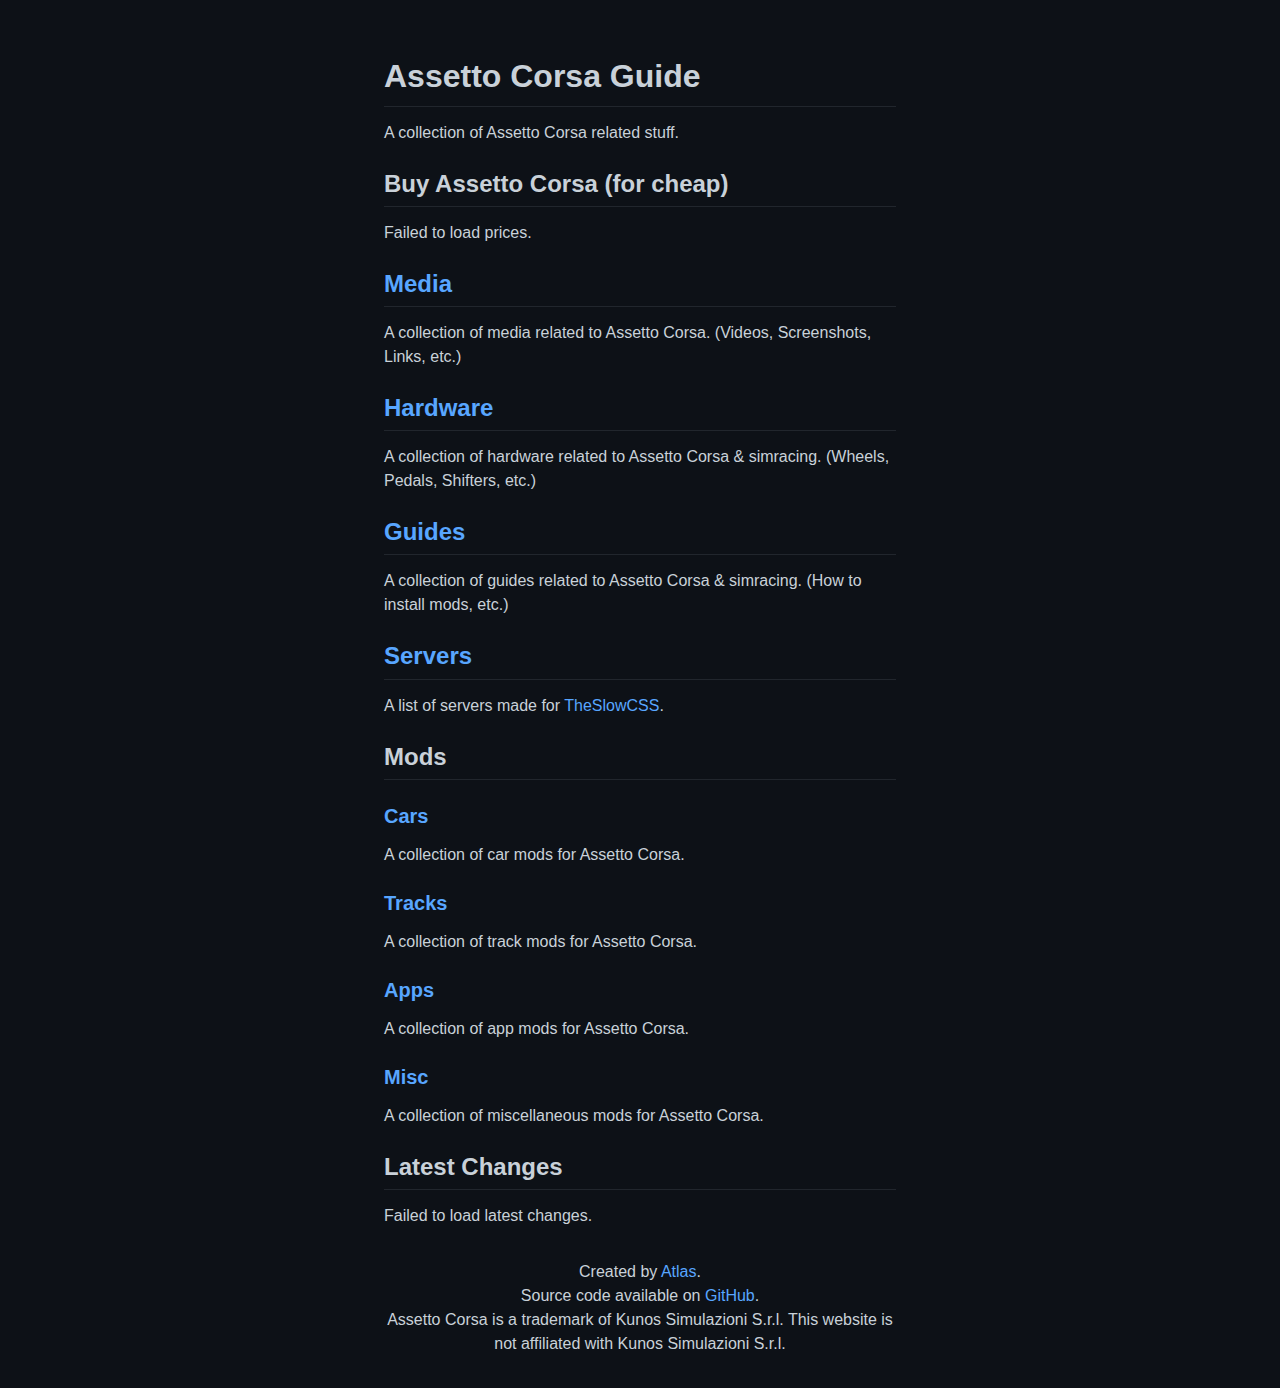
<file: index.html>
<!DOCTYPE html>
<html lang="en">
    <head>
        <meta charset="UTF-8">
        <meta name="viewport" content="width=device-width, initial-scale=1.0">
        <title>Assetto Corsa Guide</title>
        <link rel="stylesheet" href="/global.css">
        <meta name="description" content="Unlock the world of Assetto Corsa with mods, cars, tracks, and apps. Elevate your sim racing adventure today.">

        <!-- Open Graph / Facebook -->
        <meta property="og:type" content="website">
        <meta property="og:url" content="https://assettoguide.com/">
        <meta property="og:title" content="Assetto Corsa Guide">
        <meta property="og:description" content="Unlock the world of Assetto Corsa with mods, cars, tracks, and apps. Elevate your sim racing adventure today.">
        
        <!-- Twitter -->
        <meta property="twitter:card" content="summary_large_image">
        <meta property="twitter:url" content="https://assettoguide.com/">
        <meta property="twitter:title" content="Assetto Corsa Guide">
        <meta property="twitter:description" content="Unlock the world of Assetto Corsa with mods, cars, tracks, and apps. Elevate your sim racing adventure today.">

        <!-- Google tag (gtag.js) -->
        <script async src="https://www.googletagmanager.com/gtag/js?id=G-L8XQKR0C9G"></script>
        <script>
            window.dataLayer = window.dataLayer || [];
            function gtag(){dataLayer.push(arguments);}
            gtag('js', new Date());

            gtag('config', 'G-L8XQKR0C9G');
        </script>
    </head>
    <body>
        <main>
            <h1>Assetto Corsa Guide</h1>
            <p>A collection of Assetto Corsa related stuff.</p>
            <h2>Buy Assetto Corsa (for cheap)</h2>
            <p id="prices">Loading...</p>
            <h2><a href="/media">Media</a></h2>
            <p>A collection of media related to Assetto Corsa. (Videos, Screenshots, Links, etc.)</p>
            <h2><a href="/hardware">Hardware</a></h2>
            <p>A collection of hardware related to Assetto Corsa &amp; simracing. (Wheels, Pedals, Shifters, etc.)</p>
            <h2><a href="/guides">Guides</a></h2>
            <p>A collection of guides related to Assetto Corsa &amp; simracing. (How to install mods, etc.)</p>
            <h2><a href="/servers">Servers</a></h2>
            <p>A list of servers made for <a href="https://twitch.tv/TheSlowCSS" target="_blank">TheSlowCSS</a>.</p>
            <h2>Mods</h2>
            <h3><a href="/cars">Cars</a></h3>
            <p>A collection of car mods for Assetto Corsa.</p>
            <h3><a href="/tracks">Tracks</a></h3>
            <p>A collection of track mods for Assetto Corsa.</p>
            <h3><a href="/apps">Apps</a></h3>
            <p>A collection of app mods for Assetto Corsa.</p>
            <h3><a href="/misc">Misc</a></h3>
            <p>A collection of miscellaneous mods for Assetto Corsa.</p>
            <h2>Latest Changes</h2>
            <p id="last3commits">Loading...</p>
        </main>
        <footer>
            <p>Created by <a href="https://atlasdev.men" target="_blank">Atlas</a>.</p>
            <p>Source code available on <a href="https://github.com/Atlas7005/ac-stuff/" target="_blank">GitHub</a>.</p>
            <p>Assetto Corsa is a trademark of Kunos Simulazioni S.r.l. This website is not affiliated with Kunos Simulazioni S.r.l.</p>
        </footer>

        <script>
            fetch('https://api.github.com/repos/atlas7005/ac-stuff/commits')
                .then(response => response.json())
                .then(data => {
                    const last3commits = data.filter(x => {
                        if(x.commit.message.startsWith('Merge')) {
                            return false;
                        }
                        return true;
                    }).slice(0, 3);
                    const last3commitsElement = document.getElementById('last3commits');
                    last3commitsElement.innerHTML = last3commits.map(commit => {
                        const commitDate = new Date(commit.commit.author.date);
                        const commitDateString = commitDate.toLocaleDateString('en-US', { weekday: 'long', year: 'numeric', month: 'long', day: 'numeric' });
                        const commitTimeString = commitDate.toLocaleTimeString('en-US', { hour: 'numeric', minute: 'numeric', hour12: true });
                        let commitMessage = commit.commit.message;
                        const matches = commitMessage.match(/\[(.*?)\]/gi);
                        switch (matches[0].toLowerCase()) {
                            case "[servers]":
                                commitMessage = commitMessage.replace(matches[0], `<a href="/servers">${matches[0]}</a>`);
                                break;
                            case "[cars]":
                                commitMessage = commitMessage.replace(matches[0], `<a href="/cars">${matches[0]}</a>`);
                                break;
                            case "[tracks]":
                                commitMessage = commitMessage.replace(matches[0], `<a href="/tracks">${matches[0]}</a>`);
                                break;
                            case "[apps]":
                                commitMessage = commitMessage.replace(matches[0], `<a href="/apps">${matches[0]}</a>`);
                                break;
                            case "[misc]":
                                commitMessage = commitMessage.replace(matches[0], `<a href="/misc">${matches[0]}</a>`);
                                break;
                            case "[media]":
                                commitMessage = commitMessage.replace(matches[0], `<a href="/media">${matches[0]}</a>`);
                                break;
                            case "[hardware]":
                                commitMessage = commitMessage.replace(matches[0], `<a href="/hardware">${matches[0]}</a>`);
                                break;
                            case "[guides]":
                                commitMessage = commitMessage.replace(matches[0], `<a href="/guides">${matches[0]}</a>`);
                                break;
                            default:
                                break;
                        }
                        const commitAuthor = commit.commit.author.name;
                        return `<i><b>${commitDateString} ${commitTimeString}</b></i> - ${commitMessage}`;
                    }).join('<br>');
                }).catch(error => {
                    console.error(error);
                    document.getElementById('last3commits').innerHTML = "Failed to load latest changes.";
                });

            function displayOffer(offerObj) {
                const price = offerObj.price.eur.price;
                const priceWoCoupon = offerObj.price.eur.priceWithoutCoupon;
                const currency = offerObj.price.eur.currency.toUpperCase();
                const affiliateUrl = offerObj.affiliateUrl;
                if(offerObj.price.eur.bestCoupon) {
                    const coupon = offerObj.price.eur.bestCoupon.code.replace(/^(?:\d{0,3})%:/i, "").trim();
                    const discountValue = offerObj.price.eur.bestCoupon.discountValue;
                    const discountStrategy = offerObj.price.eur.bestCoupon.discountStrategy;
                    return `<a href="${affiliateUrl}" target="_blank"><span style="text-decoration: line-through; color: rgb(103, 108, 115)">${priceWoCoupon}</span> ${price} ${currency}</a> ("${coupon}" for ${discountValue}${discountStrategy} off)`;
                } else {
                    return `<a href="${affiliateUrl}" target="_blank">${price} ${currency}</a>`;
                }
            };

            fetch("https://cors.spotchbot.com/https://www.allkeyshop.com/blog/wp-admin/admin-ajax.php?action=get_offers&product=1248&currency=eur&region=&edition=21&moreq=&use_beta_offers_display=1")
                .then(response => response.json())
                .then(data => {
                    let standardOffers = data.offers.filter(offer => offer.edition === "1");
                    let ultimateOffers = data.offers.filter(offer => offer.edition === "21");

                    standardOffers.sort((a, b) => a.price.eur.price - b.price.eur.price);
                    ultimateOffers.sort((a, b) => a.price.eur.price - b.price.eur.price);

                    let cheapestStandardOffer = standardOffers[0];
                    let cheapestUltimateOffer = ultimateOffers[0];

                    document.getElementById("prices").innerHTML = `Standard Edition: ${displayOffer(cheapestStandardOffer)}<br>Ultimate Edition: ${displayOffer(cheapestUltimateOffer)}`;
                }).catch(err => {
                    console.error(err);
                    document.getElementById("prices").innerHTML = "Failed to load prices.";
                });
        </script>
    </body>
</html>
</file>
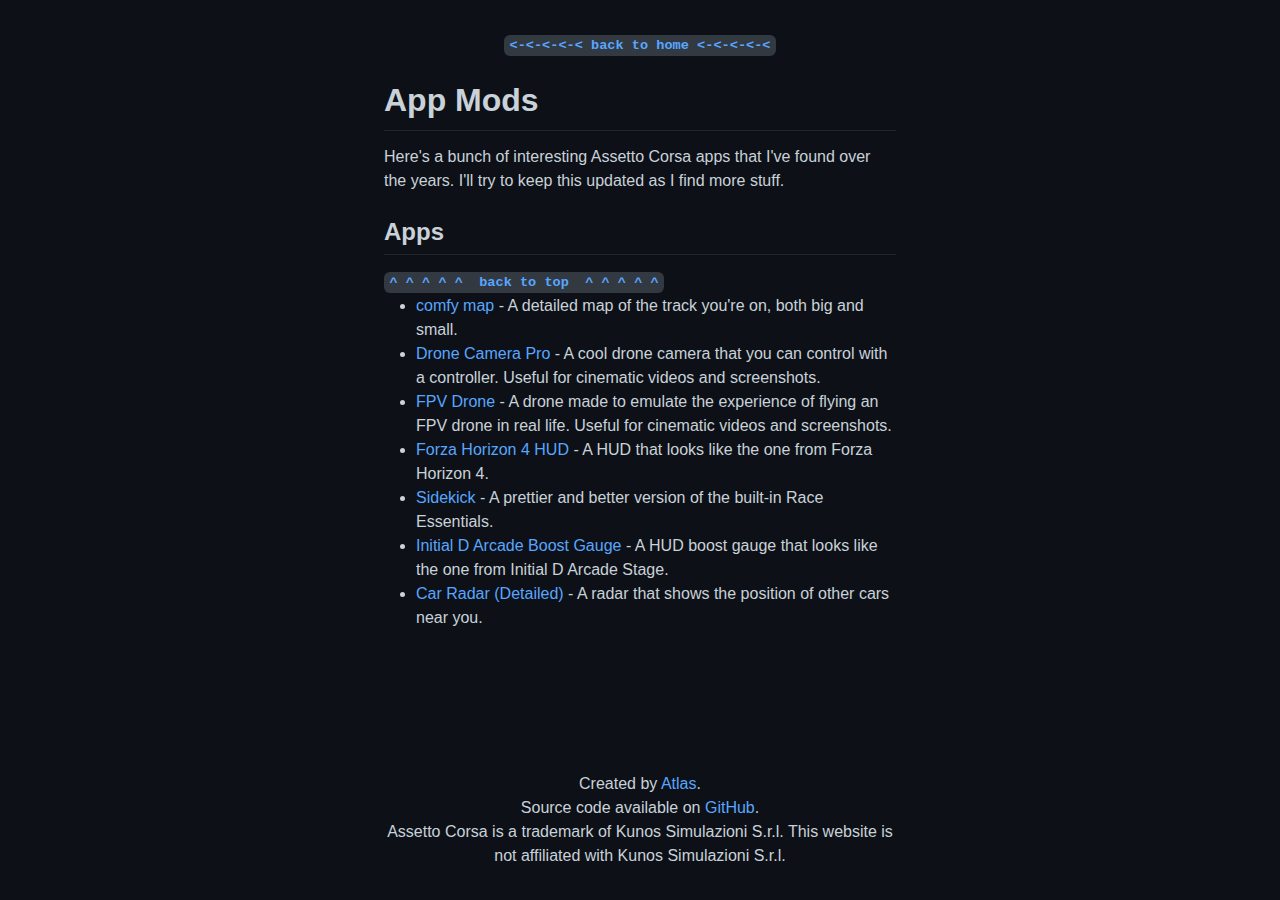
<file: apps/index.html>
<!DOCTYPE html>
<html lang="en">
    <head>
        <meta charset="UTF-8">
        <meta name="viewport" content="width=device-width, initial-scale=1.0">
        <title>App Mods — Assetto Corsa Guide</title>
        <link rel="stylesheet" href="/global.css">
        <meta name="description" content="Unlock the world of Assetto Corsa with mods, cars, tracks, and apps. Elevate your sim racing adventure today.">

        <!-- Open Graph / Facebook -->
        <meta property="og:type" content="website">
        <meta property="og:url" content="https://assettoguide.com/">
        <meta property="og:title" content="Assetto Corsa Guide">
        <meta property="og:description" content="Unlock the world of Assetto Corsa with mods, cars, tracks, and apps. Elevate your sim racing adventure today.">
        
        <!-- Twitter -->
        <meta property="twitter:card" content="summary_large_image">
        <meta property="twitter:url" content="https://assettoguide.com/">
        <meta property="twitter:title" content="Assetto Corsa Guide">
        <meta property="twitter:description" content="Unlock the world of Assetto Corsa with mods, cars, tracks, and apps. Elevate your sim racing adventure today.">

        <!-- Google tag (gtag.js) -->
        <script async src="https://www.googletagmanager.com/gtag/js?id=G-L8XQKR0C9G"></script>
        <script>
            window.dataLayer = window.dataLayer || [];
            function gtag(){dataLayer.push(arguments);}
            gtag('js', new Date());

            gtag('config', 'G-L8XQKR0C9G');
        </script>
    </head>
    <body>
        <main>
            <p id="top"><a href="/"><code>&lt;-&lt;-&lt;-&lt;-&lt; back to home &lt;-&lt;-&lt;-&lt;-&lt;</code></a></p>
            <h1 id="appmods">App Mods</h1>
            <p>Here's a bunch of interesting Assetto Corsa apps that I've found over the years. I'll try to keep this updated as I find more stuff.</p>
            <h2 id="apps">Apps</h2>
            <p><a href="#top"><code>^ ^ ^ ^ ^  back to top  ^ ^ ^ ^ ^</code></a></p>
            <ul>
                <li><a href="https://www.racedepartment.com/downloads/comfy-map.52623/" target="_blank">comfy map</a> - A detailed map of the track you&#39;re on, both big and small.</li>
                <li><a href="https://www.racedepartment.com/downloads/drone-camera-pro.62857/" target="_blank">Drone Camera Pro</a> - A cool drone camera that you can control with a controller. Useful for cinematic videos and screenshots.</li>
                <li><a href="https://www.racedepartment.com/downloads/fpv-drone.51888/" target="_blank">FPV Drone</a> - A drone made to emulate the experience of flying an FPV drone in real life. Useful for cinematic videos and screenshots.</li>
                <li><a href="https://www.racedepartment.com/downloads/forza-horizon-4-hud.37388/" target="_blank">Forza Horizon 4 HUD</a> - A HUD that looks like the one from Forza Horizon 4.</li>
                <li><a href="https://www.racedepartment.com/downloads/sidekick.11007/" target="_blank">Sidekick</a> - A prettier and better version of the built-in Race Essentials.</li>
                <li><a href="https://www.racedepartment.com/downloads/initial-d-arcade-boost-gauge.17575/" target="_blank">Initial D Arcade Boost Gauge</a> - A HUD boost gauge that looks like the one from Initial D Arcade Stage.</li>
                <li><a href="https://www.racedepartment.com/downloads/car-radar.15743/" target="_blank">Car Radar (Detailed)</a> - A radar that shows the position of other cars near you.</li>
            </ul>
        </main>
        <footer>
            <p>Created by <a href="https://atlasdev.men" target="_blank">Atlas</a>.</p>
            <p>Source code available on <a href="https://github.com/Atlas7005/ac-stuff/" target="_blank">GitHub</a>.</p>
            <p>Assetto Corsa is a trademark of Kunos Simulazioni S.r.l. This website is not affiliated with Kunos Simulazioni S.r.l.</p>
        </footer>
    </body>
</html>
</file>
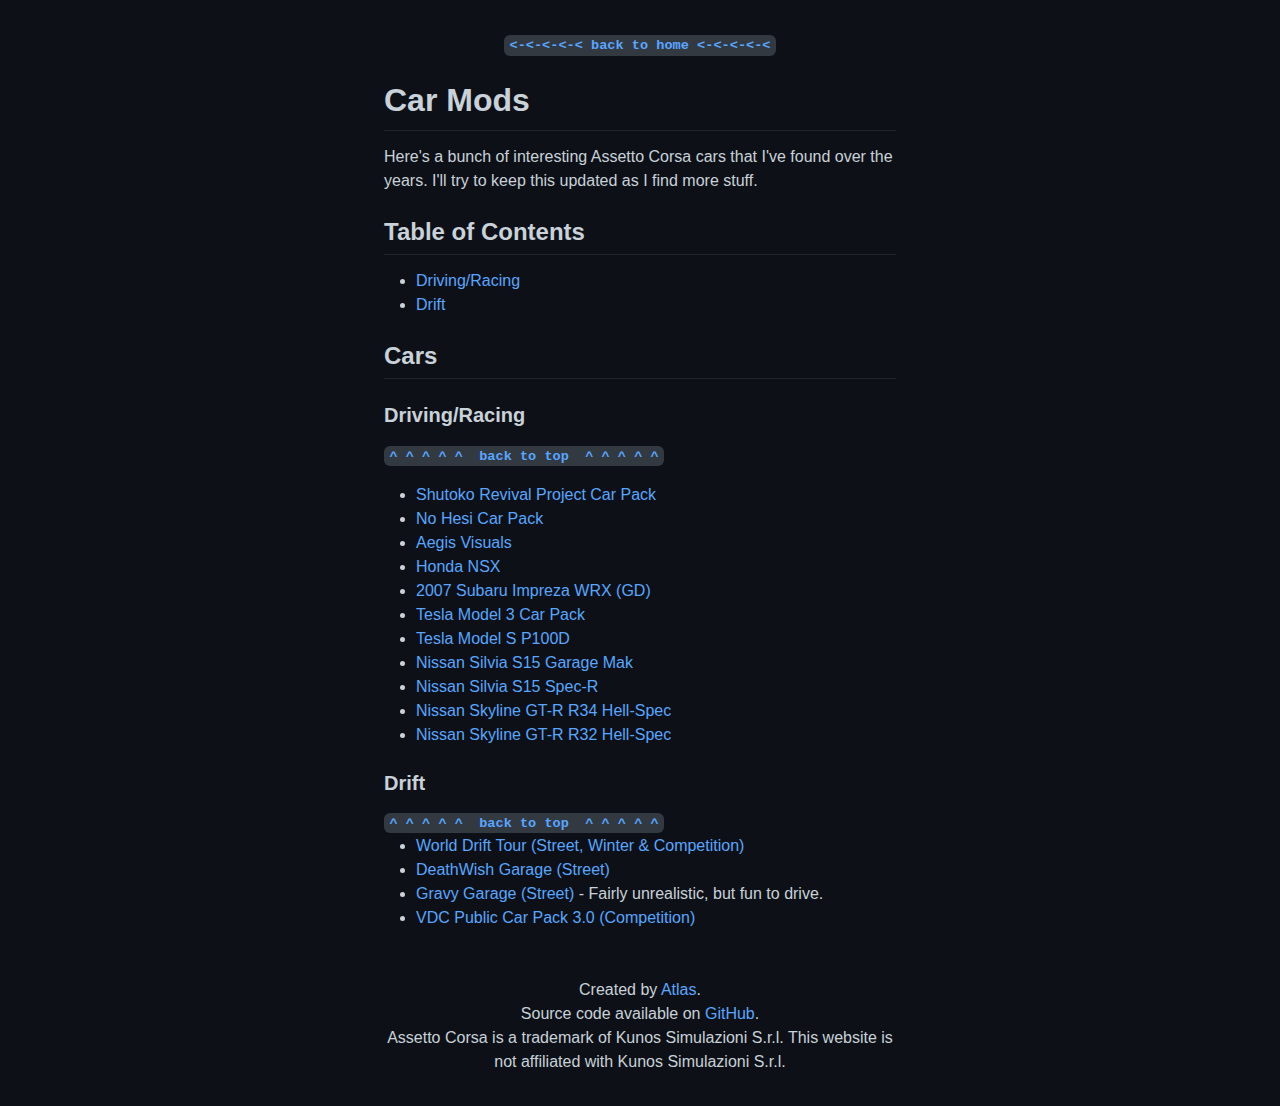
<file: cars/index.html>
<!DOCTYPE html>
<html lang="en">
    <head>
        <meta charset="UTF-8">
        <meta name="viewport" content="width=device-width, initial-scale=1.0">
        <title>Car Mods — Assetto Corsa Guide</title>
        <link rel="stylesheet" href="/global.css">
        <meta name="description" content="Unlock the world of Assetto Corsa with mods, cars, tracks, and apps. Elevate your sim racing adventure today.">

        <!-- Open Graph / Facebook -->
        <meta property="og:type" content="website">
        <meta property="og:url" content="https://assettoguide.com/">
        <meta property="og:title" content="Assetto Corsa Guide">
        <meta property="og:description" content="Unlock the world of Assetto Corsa with mods, cars, tracks, and apps. Elevate your sim racing adventure today.">
        
        <!-- Twitter -->
        <meta property="twitter:card" content="summary_large_image">
        <meta property="twitter:url" content="https://assettoguide.com/">
        <meta property="twitter:title" content="Assetto Corsa Guide">
        <meta property="twitter:description" content="Unlock the world of Assetto Corsa with mods, cars, tracks, and apps. Elevate your sim racing adventure today.">

        <!-- Google tag (gtag.js) -->
        <script async src="https://www.googletagmanager.com/gtag/js?id=G-L8XQKR0C9G"></script>
        <script>
            window.dataLayer = window.dataLayer || [];
            function gtag(){dataLayer.push(arguments);}
            gtag('js', new Date());

            gtag('config', 'G-L8XQKR0C9G');
        </script>
    </head>
    <body>
        <main>
            <p id="top"><a href="/"><code>&lt;-&lt;-&lt;-&lt;-&lt; back to home &lt;-&lt;-&lt;-&lt;-&lt;</code></a></p>
            <h1 id="carmods">Car Mods</h1>
            <p>Here's a bunch of interesting Assetto Corsa cars that I've found over the years. I'll try to keep this updated as I find more stuff.</p>
            <h2>Table of Contents</h2>
            <ul>
                <li>
                    <a href="#driving/racing">Driving/Racing</a>
                </li>
                <li>
                    <a href="#drift">Drift</a>
                </li>
            </ul>
            <h2 id="cars">Cars</h2>
            <h3 id="driving/racing">Driving/Racing</h3>
            <p><a href="#top"><code>^ ^ ^ ^ ^  back to top  ^ ^ ^ ^ ^</code></a></p>
            <ul>
                <li><a href="https://discord.gg/shutokorevivalproject" target="_blank">Shutoko Revival Project Car Pack</a></li>
                <li><a href="https://gofile.io/d/ikRT8A" target="_blank">No Hesi Car Pack</a></li>
                <li><a href="https://www.patreon.com/aegisvisuals/posts" target="_blank">Aegis Visuals</a></li>
                <li><a href="https://www.racedepartment.com/downloads/honda-nsx.4768/" target="_blank">Honda NSX</a></li>
                <li><a href="https://www.racedepartment.com/downloads/2007-subaru-impreza-wrx-gd-tuned.33356/" target="_blank">2007 Subaru Impreza WRX (GD)</a></li>
                <li><a href="https://www.racedepartment.com/downloads/2019-tesla-model-3-car-pack.45151/" target="_blank">Tesla Model 3 Car Pack</a></li>
                <li><a href="https://www.assettoworld.com/car/tesla-model-s-p100d" target="_blank">Tesla Model S P100D</a></li>
                <li><a href="https://www.assettoworld.com/car/nissan-silvia-s15-garage-mak" target="_blank">Nissan Silvia S15 Garage Mak</a></li>
                <li><a href="https://www.assettoworld.com/car/nissan-silvia-spec-r-s15-street-s2" target="_blank">Nissan Silvia S15 Spec-R</a></li>
                <li><a href="https://www.assettoworld.com/car/nissan-gt-r-r34-hell-spec" target="_blank">Nissan Skyline GT-R R34 Hell-Spec</a></li>
                <li><a href="https://www.assettoworld.com/car/nissan-skyline-gtr-r32-hellspec" target="_blank">Nissan Skyline GT-R R32 Hell-Spec</a></li>
            </ul>
            <h3 id="drift">Drift</h3>
            <p><a href="#top"><code>^ ^ ^ ^ ^  back to top  ^ ^ ^ ^ ^</code></a></p>
            <ul>
                <li><a href="https://worlddrifttour.com/" target="_blank">World Drift Tour (Street, Winter &amp; Competition)</a></li>
                <li><a href="https://www.vosan.co/driftcarpacks/dwg-3-0-part-1" target="_blank">DeathWish Garage (Street)</a></li>
                <li><a href="https://www.vosan.co/driftcarpacks/gravy-garage-car-pack/" target="_blank">Gravy Garage (Street)</a> - Fairly unrealistic, but fun to drive.</li>
                <li><a href="https://www.vosan.co/driftcarpacks/vdc-public-car-pack-3-0/" target="_blank">VDC Public Car Pack 3.0 (Competition)</a></li>
            </ul>
        </main>
        <footer>
            <p>Created by <a href="https://atlasdev.men" target="_blank">Atlas</a>.</p>
            <p>Source code available on <a href="https://github.com/Atlas7005/ac-stuff/" target="_blank">GitHub</a>.</p>
            <p>Assetto Corsa is a trademark of Kunos Simulazioni S.r.l. This website is not affiliated with Kunos Simulazioni S.r.l.</p>
        </footer>
    </body>
</html>
</file>
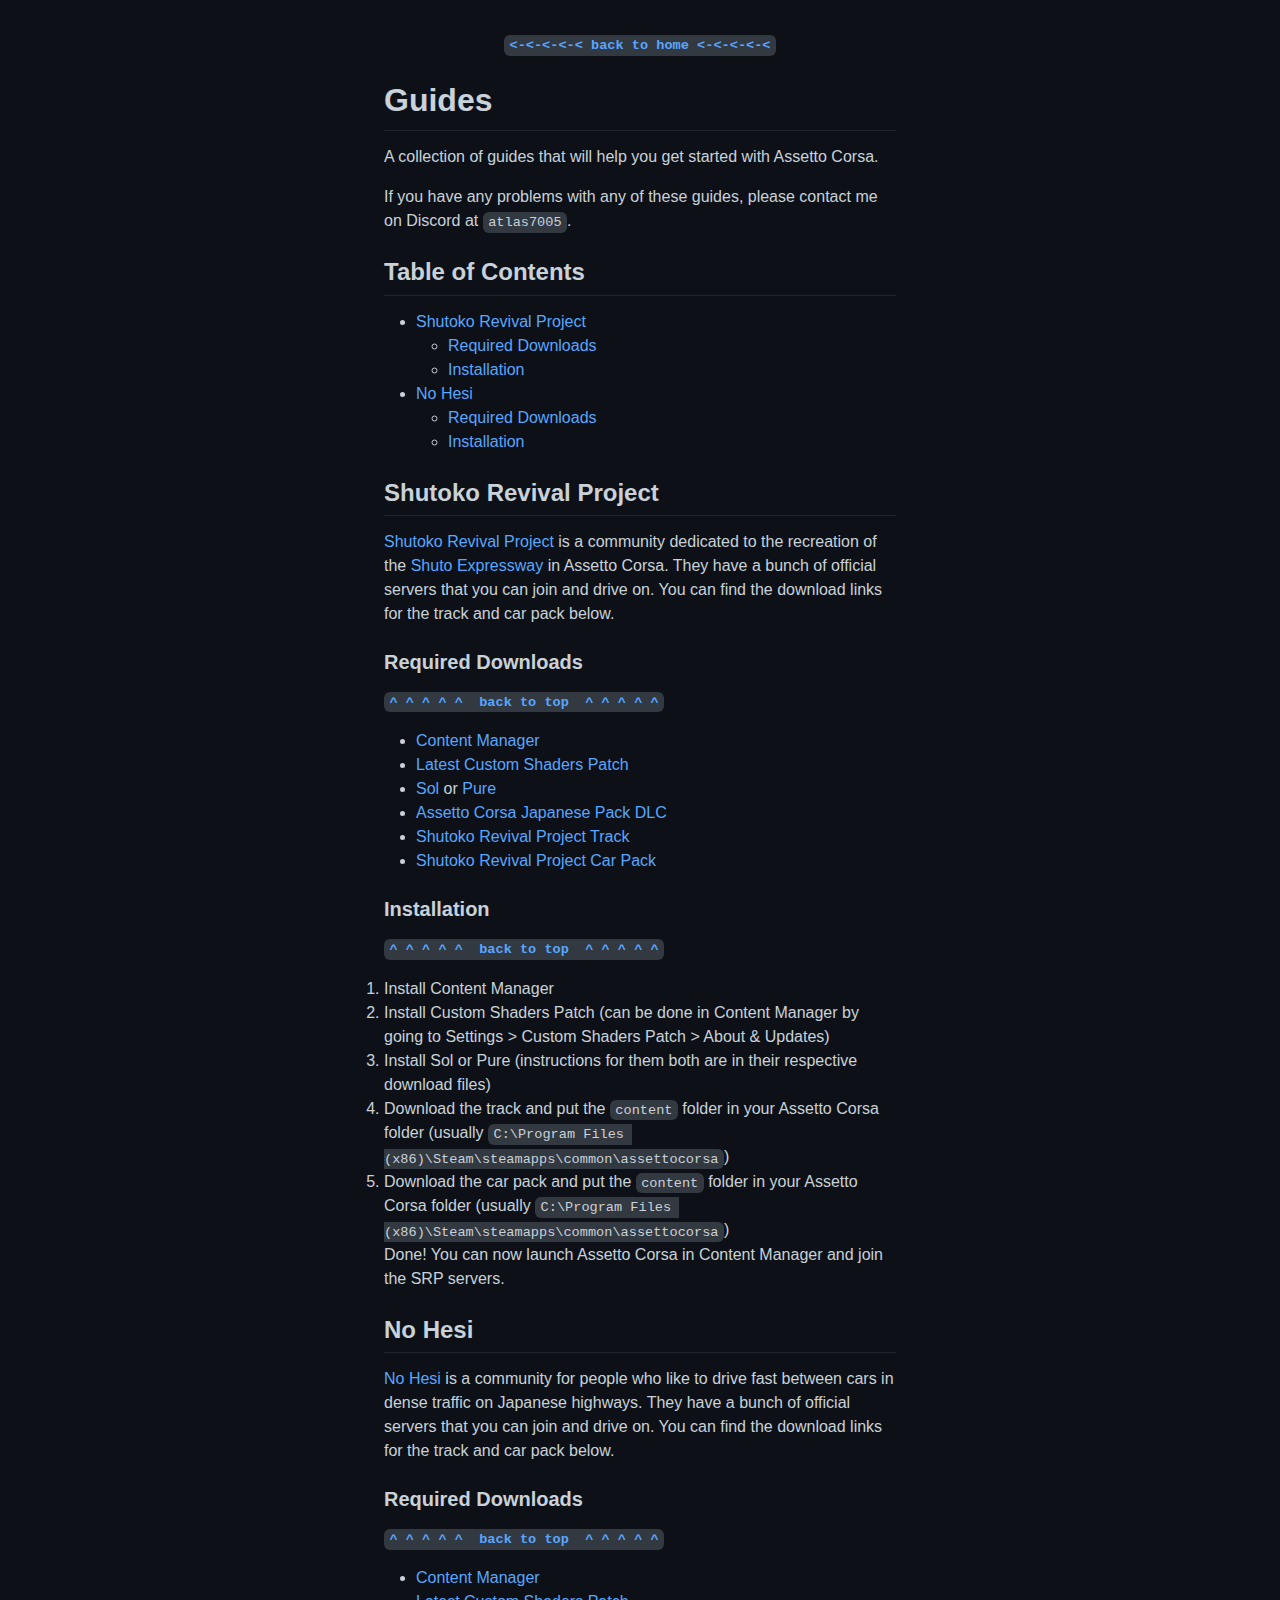
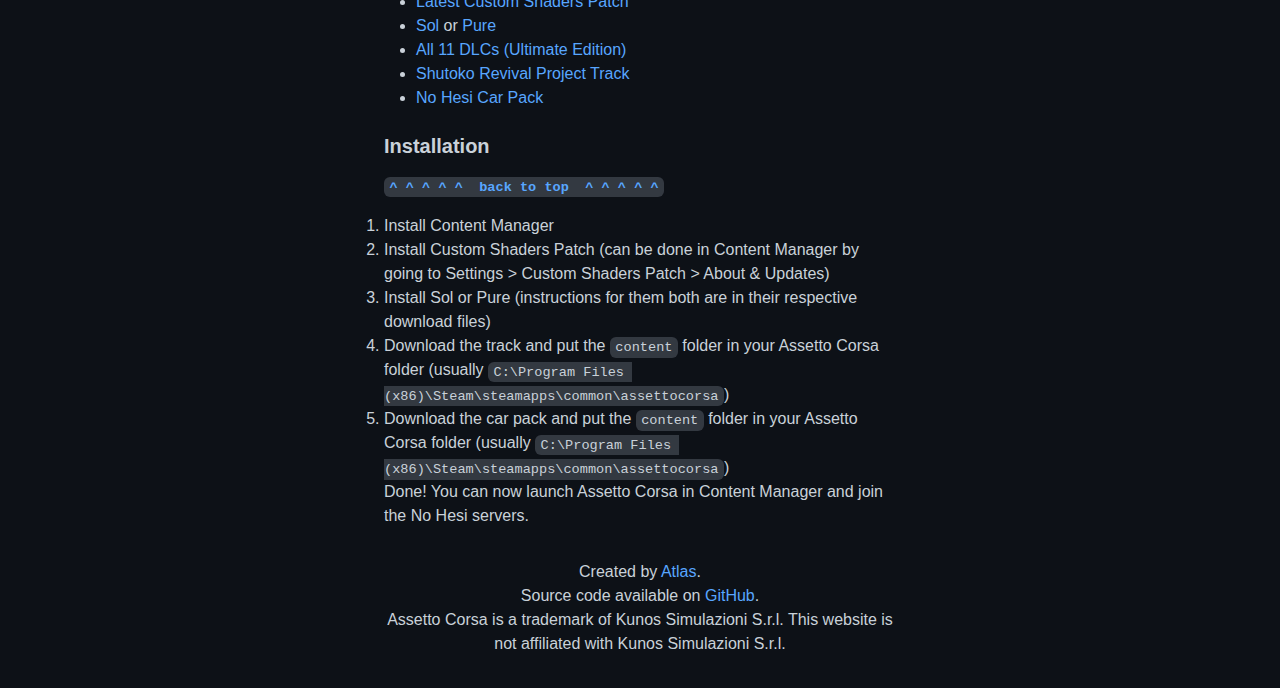
<file: guides/index.html>
<!DOCTYPE html>
<html lang="en">
    <head>
        <meta charset="UTF-8">
        <meta name="viewport" content="width=device-width, initial-scale=1.0">
        <title>Guides — Assetto Corsa Guide</title>
        <link rel="stylesheet" href="/global.css">
        <meta name="description" content="Unlock the world of Assetto Corsa with mods, cars, tracks, and apps. Elevate your sim racing adventure today.">

        <!-- Open Graph / Facebook -->
        <meta property="og:type" content="website">
        <meta property="og:url" content="https://assettoguide.com/">
        <meta property="og:title" content="Assetto Corsa Guide">
        <meta property="og:description" content="Unlock the world of Assetto Corsa with mods, cars, tracks, and apps. Elevate your sim racing adventure today.">
        
        <!-- Twitter -->
        <meta property="twitter:card" content="summary_large_image">
        <meta property="twitter:url" content="https://assettoguide.com/">
        <meta property="twitter:title" content="Assetto Corsa Guide">
        <meta property="twitter:description" content="Unlock the world of Assetto Corsa with mods, cars, tracks, and apps. Elevate your sim racing adventure today.">

        <!-- Google tag (gtag.js) -->
        <script async src="https://www.googletagmanager.com/gtag/js?id=G-L8XQKR0C9G"></script>
        <script>
            window.dataLayer = window.dataLayer || [];
            function gtag(){dataLayer.push(arguments);}
            gtag('js', new Date());

            gtag('config', 'G-L8XQKR0C9G');
        </script>
    </head>
    <body>
        <main>
            <p id="top"><a href="/"><code>&lt;-&lt;-&lt;-&lt;-&lt; back to home &lt;-&lt;-&lt;-&lt;-&lt;</code></a></p>
            <h1 id="guides">Guides</h1>
            <p>A collection of guides that will help you get started with Assetto Corsa.</p>
            <p>If you have any problems with any of these guides, please contact me on Discord at <code>atlas7005</code>.</p>
            <h2>Table of Contents</h2>
            <ul>
                <li>
                    <a href="#srp">Shutoko Revival Project</a>
                    <ul>
                        <li><a href="#srp-required-downloads">Required Downloads</a></li>
                        <li><a href="#srp-installation">Installation</a></li>
                    </ul>
                </li>
                <li>
                    <a href="#nohesi">No Hesi</a>
                    <ul>
                        <li><a href="#nohesi-required-downloads">Required Downloads</a></li>
                        <li><a href="#nohesi-installation">Installation</a></li>
                    </ul>
                </li>
            </ul>
            <h2 id="srp">Shutoko Revival Project</h2>
            <p><a href="https://discord.gg/shutokorevivalproject" target="_blank">Shutoko Revival Project</a> is a community dedicated to the recreation of the <a href="https://en.wikipedia.org/wiki/Shuto_Expressway" target="_blank">Shuto Expressway</a> in Assetto Corsa. They have a bunch of official servers that you can join and drive on. You can find the download links for the track and car pack below.</p>
            <h3 id="srp-required-downloads">Required Downloads</h3>
            <p><a href="#top"><code>^ ^ ^ ^ ^  back to top  ^ ^ ^ ^ ^</code></a></p>
            <ul>
                <li><a href="https://github.com/gro-ove/actools/releases/latest/download/Content.Manager.zip" target="_blank">Content Manager</a></li>
                <li><a href="https://acstuff.ru/patch/" target="_blank">Latest Custom Shaders Patch</a></li>
                <li><a href="https://www.racedepartment.com/downloads/sol.24914/" target="_blank">Sol</a> or <a href="https://www.patreon.com/peterboese" target="_blank">Pure</a></li>
                <li><a href="https://store.steampowered.com/app/467980/Assetto_corsa__Japanese_Pack/" target="_blank">Assetto Corsa Japanese Pack DLC</a></li>
                <li><a href="https://mega.nz/file/siIBBKzY#NLQoj4EKpC4atf8KDJ_KEl3uSnHWpQlR5fOb6vbc9k4" target="_blank">Shutoko Revival Project Track</a></li>
                <li><a href="https://files.shutokorevivalproject.com/SRP_Car_Pack_3.2+Traffic_Cars_1.21.7z" target="_blank">Shutoko Revival Project Car Pack</a></li>
            </ul>
            <h3 id="srp-installation">Installation</h3>
            <p><a href="#top"><code>^ ^ ^ ^ ^  back to top  ^ ^ ^ ^ ^</code></a></p>
            <ol>
                <li>Install Content Manager</li>
                <li>Install Custom Shaders Patch (can be done in Content Manager by going to Settings &gt; Custom Shaders Patch &gt; About &amp; Updates)</li>
                <li>Install Sol or Pure (instructions for them both are in their respective download files)</li>
                <li>Download the track and put the <code>content</code> folder in your Assetto Corsa folder (usually <code>C:\Program Files (x86)\Steam\steamapps\common\assettocorsa</code>)</li>
                <li>Download the car pack and put the <code>content</code> folder in your Assetto Corsa folder (usually <code>C:\Program Files (x86)\Steam\steamapps\common\assettocorsa</code>)</li>
            </ol>
            <p>Done! You can now launch Assetto Corsa in Content Manager and join the SRP servers.</p>
            <h2 id="nohesi">No Hesi</h2>
            <p><a href="https://discord.gg/nohesitation" target="_blank">No Hesi</a> is a community for people who like to drive fast between cars in dense traffic on Japanese highways. They have a bunch of official servers that you can join and drive on. You can find the download links for the track and car pack below.</p>
            <h3 id="nohesi-required-downloads">Required Downloads</h3>
            <p><a href="#top"><code>^ ^ ^ ^ ^  back to top  ^ ^ ^ ^ ^</code></a></p>
            <ul>
                <li><a href="https://github.com/gro-ove/actools/releases/latest/download/Content.Manager.zip" target="_blank">Content Manager</a></li>
                <li><a href="https://acstuff.ru/patch/ target="_blank"">Latest Custom Shaders Patch</a></li>
                <li><a href="https://www.racedepartment.com/downloads/sol.24914/" target="_blank">Sol</a> or <a href="https://www.patreon.com/peterboese" target="_blank">Pure</a></li>
                <li><a href="/#prices">All 11 DLCs (Ultimate Edition)</a></li>
                <li><a href="https://mega.nz/file/siIBBKzY#NLQoj4EKpC4atf8KDJ_KEl3uSnHWpQlR5fOb6vbc9k4" target="_blank">Shutoko Revival Project Track</a></li>
                <li><a href="https://gofile.io/d/ikRT8A" target="_blank">No Hesi Car Pack</a></li>
            </ul>
            <h3 id="nohesi-installation">Installation</h3>
            <p><a href="#top"><code>^ ^ ^ ^ ^  back to top  ^ ^ ^ ^ ^</code></a></p>
            <ol>
                <li>Install Content Manager</li>
                <li>Install Custom Shaders Patch (can be done in Content Manager by going to Settings &gt; Custom Shaders Patch &gt; About &amp; Updates)</li>
                <li>Install Sol or Pure (instructions for them both are in their respective download files)</li>
                <li>Download the track and put the <code>content</code> folder in your Assetto Corsa folder (usually <code>C:\Program Files (x86)\Steam\steamapps\common\assettocorsa</code>)</li>
                <li>Download the car pack and put the <code>content</code> folder in your Assetto Corsa folder (usually <code>C:\Program Files (x86)\Steam\steamapps\common\assettocorsa</code>)</li>
            </ol>
            <p>Done! You can now launch Assetto Corsa in Content Manager and join the No Hesi servers.</p>
        </main>
        <footer>
            <p>Created by <a href="https://atlasdev.men" target="_blank">Atlas</a>.</p>
            <p>Source code available on <a href="https://github.com/Atlas7005/ac-stuff/" target="_blank">GitHub</a>.</p>
            <p>Assetto Corsa is a trademark of Kunos Simulazioni S.r.l. This website is not affiliated with Kunos Simulazioni S.r.l.</p>
        </footer>
    </body>
</html>
</file>
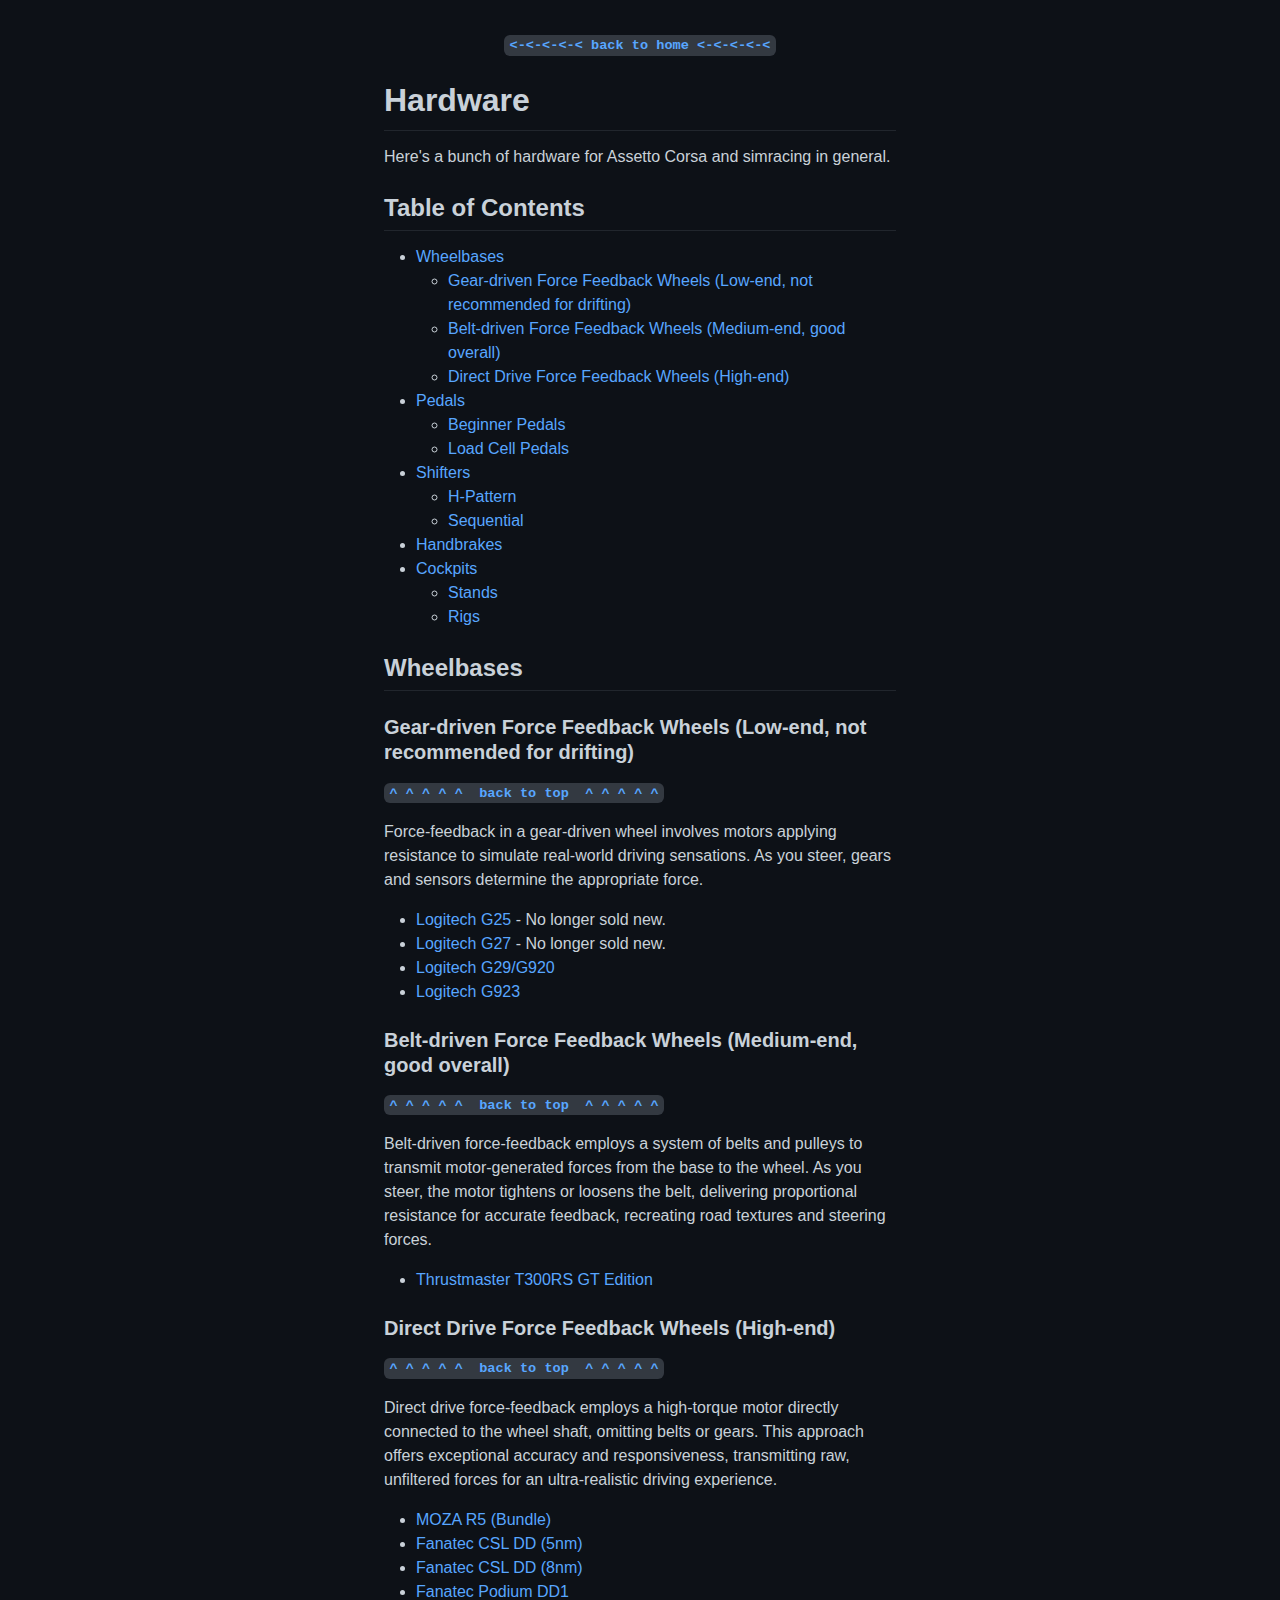
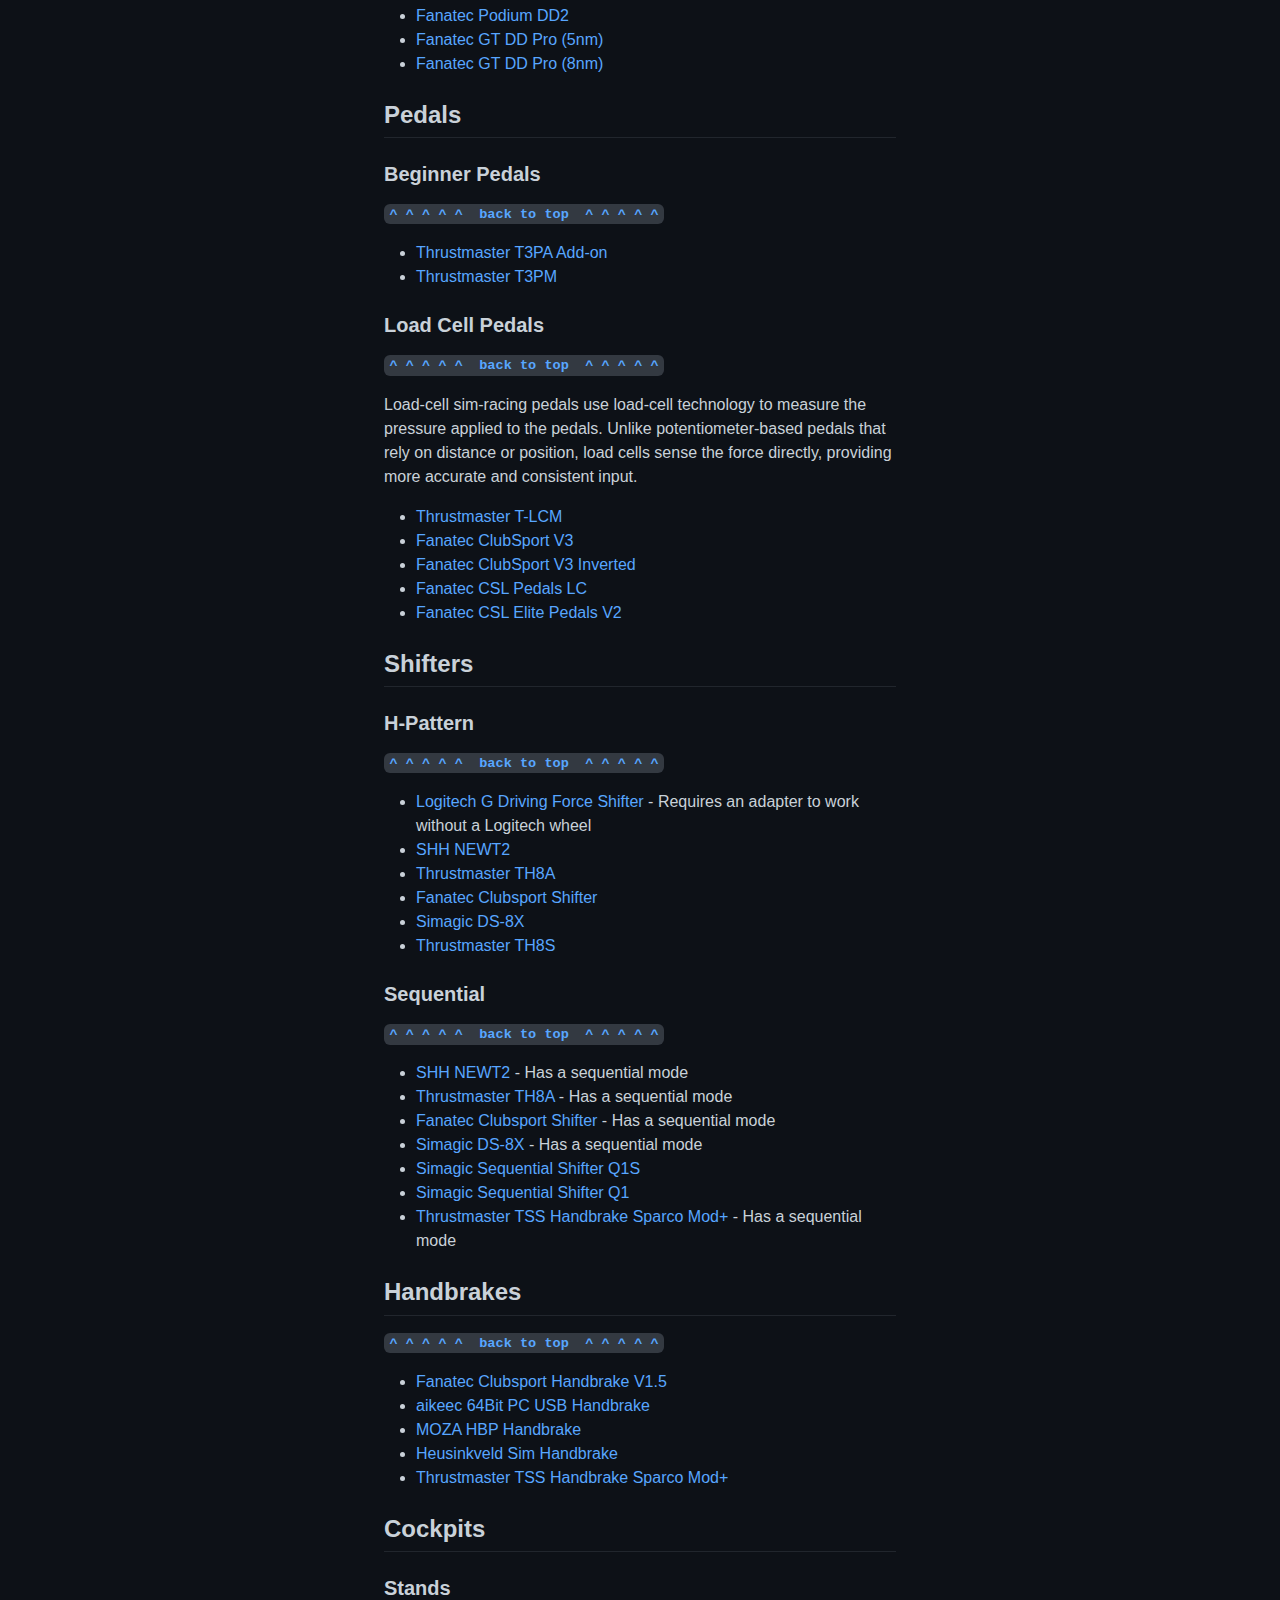
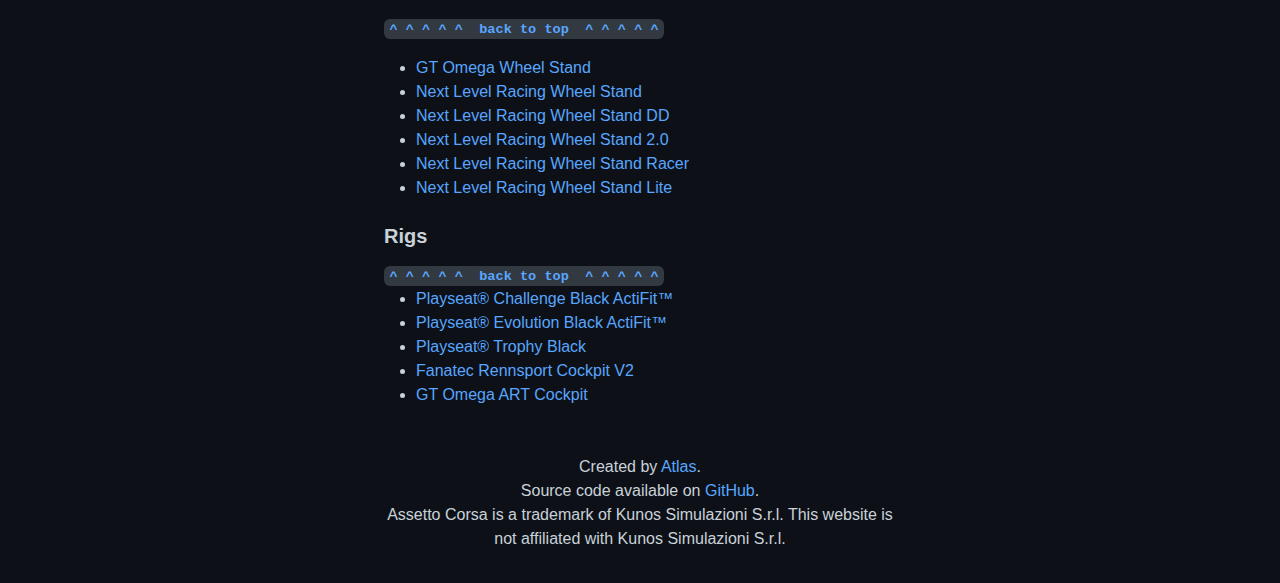
<file: hardware/index.html>
<!DOCTYPE html>
<html lang="en">
    <head>
        <meta charset="UTF-8">
        <meta name="viewport" content="width=device-width, initial-scale=1.0">
        <title>Hardware — Assetto Corsa Guide</title>
        <link rel="stylesheet" href="/global.css">
        <meta name="description" content="Unlock the world of Assetto Corsa with mods, cars, tracks, and apps. Elevate your sim racing adventure today.">

        <!-- Open Graph / Facebook -->
        <meta property="og:type" content="website">
        <meta property="og:url" content="https://assettoguide.com/">
        <meta property="og:title" content="Assetto Corsa Guide">
        <meta property="og:description" content="Unlock the world of Assetto Corsa with mods, cars, tracks, and apps. Elevate your sim racing adventure today.">
        
        <!-- Twitter -->
        <meta property="twitter:card" content="summary_large_image">
        <meta property="twitter:url" content="https://assettoguide.com/">
        <meta property="twitter:title" content="Assetto Corsa Guide">
        <meta property="twitter:description" content="Unlock the world of Assetto Corsa with mods, cars, tracks, and apps. Elevate your sim racing adventure today.">

        <!-- Google tag (gtag.js) -->
        <script async src="https://www.googletagmanager.com/gtag/js?id=G-L8XQKR0C9G"></script>
        <script>
            window.dataLayer = window.dataLayer || [];
            function gtag(){dataLayer.push(arguments);}
            gtag('js', new Date());

            gtag('config', 'G-L8XQKR0C9G');
        </script>
    </head>
    <body>
        <main>
            <p id="top"><a href="/"><code>&lt;-&lt;-&lt;-&lt;-&lt; back to home &lt;-&lt;-&lt;-&lt;-&lt;</code></a></p#>
            <h1 id="hardware">Hardware</h1>
            <p>Here's a bunch of hardware for Assetto Corsa and simracing in general.</p>
            <h2>Table of Contents</h2>
            <ul>
                <li><a href="#wheelbases">Wheelbases</a>
                    <ul>
                        <li><a href="#gear-driven">Gear-driven Force Feedback Wheels (Low-end, not recommended for drifting)</a></li>
                        <li><a href="#belt-driven">Belt-driven Force Feedback Wheels (Medium-end, good overall)</a></li>
                        <li><a href="#direct-drive">Direct Drive Force Feedback Wheels (High-end)</a></li>
                    </ul>
                </li>
                <li><a href="#pedals">Pedals</a>
                    <ul>
                        <li><a href="#beginner-pedals">Beginner Pedals</a></li>
                        <li><a href="#load-cell-pedals">Load Cell Pedals</a></li>
                    </ul>
                </li>
                <li><a href="#shifters">Shifters</a>
                    <ul>
                        <li><a href="#h-pattern">H-Pattern</a></li>
                        <li><a href="#sequential">Sequential</a></li>
                    </ul>
                </li>
                <li><a href="#handbrakes">Handbrakes</a></li>
                <li><a href="#cockpits">Cockpits</a>
                    <ul>
                        <li><a href="#stands">Stands</a></li>
                        <li><a href="#rigs">Rigs</a></li>
                    </ul>
                </li>
            </ul>
            <h2 id="wheelbases">Wheelbases</h2>
            <h3 id="gear-driven">Gear-driven Force Feedback Wheels (Low-end, not recommended for drifting)</h3>
            <p><a href="#top"><code>^ ^ ^ ^ ^  back to top  ^ ^ ^ ^ ^</code></a></p>
            <p>Force-feedback in a gear-driven wheel involves motors applying resistance to simulate real-world driving sensations. As you steer, gears and sensors determine the appropriate force.</p>
            <ul>
                <li><a href="https://en.wikipedia.org/wiki/Logitech_G25" target="_blank">Logitech G25</a> - No longer sold new.</li>
                <li><a href="https://en.wikipedia.org/wiki/Logitech_G27" target="_blank">Logitech G27</a> - No longer sold new.</li>
                <li><a href="https://www.logitechg.com/en-us/products/driving/driving-force-racing-wheel.html" target="_blank">Logitech G29/G920</a></li>
                <li><a href="https://www.logitechg.com/en-us/products/driving/g923-trueforce-sim-racing-wheel.html" target="_blank">Logitech G923</a></li>
            </ul>
            <h3 id="belt-driven">Belt-driven Force Feedback Wheels (Medium-end, good overall)</h3>
            <p><a href="#top"><code>^ ^ ^ ^ ^  back to top  ^ ^ ^ ^ ^</code></a></p>
            <p>Belt-driven force-feedback employs a system of belts and pulleys to transmit motor-generated forces from the base to the wheel. As you steer, the motor tightens or loosens the belt, delivering proportional resistance for accurate feedback, recreating road textures and steering forces.</p>
            <ul>
                <li><a href="https://www.thrustmaster.com/en-us/products/t300rs-gt-edition/" target="_blank">Thrustmaster T300RS GT Edition</a></li>
            </ul>
            <h3 id="direct-drive">Direct Drive Force Feedback Wheels (High-end)</h3>
            <p><a href="#top"><code>^ ^ ^ ^ ^  back to top  ^ ^ ^ ^ ^</code></a></p>
            <p>Direct drive force-feedback employs a high-torque motor directly connected to the wheel shaft, omitting belts or gears. This approach offers exceptional accuracy and responsiveness, transmitting raw, unfiltered forces for an ultra-realistic driving experience.</p>
            <ul>
                <li><a href="https://mozaracing.com/product/r5-bundle" target="_blank">MOZA R5 (Bundle)</a></li>
                <li><a href="https://fanatec.com/eu-en/racing-wheels-direct-drive-bases/direct-drive-bases/csl-dd-5-nm" target="_blank">Fanatec CSL DD (5nm)</a></li>
                <li><a href="https://fanatec.com/eu-en/racing-wheels-direct-drive-bases/racing-wheels/csl-dd-8-nm" target="_blank">Fanatec CSL DD (8nm)</a></li>
                <li><a href="https://fanatec.com/eu-en/racing-wheels-direct-drive-bases/direct-drive-bases/podium-wheel-base-dd1" target="_blank">Fanatec Podium DD1</a></li>
                <li><a href="https://fanatec.com/eu-en/racing-wheels-direct-drive-bases/direct-drive-bases/podium-wheel-base-dd2 target="_blank"">Fanatec Podium DD2</a></li>
                <li><a href="https://fanatec.com/eu-en/racing-wheels-direct-drive-bases/racing-wheels/gran-turismo-dd-pro-5-nm" target="_blank">Fanatec GT DD Pro (5nm)</a></li>
                <li><a href="https://fanatec.com/eu-en/racing-wheels-direct-drive-bases/racing-wheels/gran-turismo-dd-pro-8-nm" target="_blank">Fanatec GT DD Pro (8nm)</a></li>
            </ul>
            <h2 id="pedals">Pedals</h2>
            <h3 id="beginner-pedals">Beginner Pedals</h3>
            <p><a href="#top"><code>^ ^ ^ ^ ^  back to top  ^ ^ ^ ^ ^</code></a></p>
            <ul>
                <li><a href="https://www.thrustmaster.com/en-us/products/t3pa-add-on" target="_blank">Thrustmaster T3PA Add-on</a></li>
                <li><a href="https://www.thrustmaster.com/en-us/products/t3pm/" target="_blank">Thrustmaster T3PM</a></li>
            </ul>
            <h3 id="load-cell-pedals">Load Cell Pedals</h3>
            <p><a href="#top"><code>^ ^ ^ ^ ^  back to top  ^ ^ ^ ^ ^</code></a></p>
            <p>Load-cell sim-racing pedals use load-cell technology to measure the pressure applied to the pedals. Unlike potentiometer-based pedals that rely on distance or position, load cells sense the force directly, providing more accurate and consistent input.</p>
            <ul>
                <li><a href="https://www.thrustmaster.com/en-us/products/t-lcm-pedals" target="_blank">Thrustmaster T-LCM</a></li>
                <li><a href="https://fanatec.com/eu-en/pedals/clubsport-pedals-v3" target="_blank">Fanatec ClubSport V3</a></li>
                <li><a href="https://fanatec.com/eu-en/pedals/clubsport-pedals-v3-inverted" target="_blank">Fanatec ClubSport V3 Inverted</a></li>
                <li><a href="https://fanatec.com/eu-en/pedals/csl-pedals-lc" target="_blank">Fanatec CSL Pedals LC</a></li>
                <li><a href="https://fanatec.com/eu-en/pedals/csl-elite-pedals-v2" target="_blank">Fanatec CSL Elite Pedals V2</a></li>
            </ul>
            <h2 id="shifters">Shifters</h2>
            <h3 id="h-pattern">H-Pattern</h3>
            <p><a href="#top"><code>^ ^ ^ ^ ^  back to top  ^ ^ ^ ^ ^</code></a></p>
            <ul>
                <li><a href="https://www.logitechg.com/en-us/products/driving/driving-force-shifter.html" target="_blank">Logitech G Driving Force Shifter</a> - Requires an adapter to work without a Logitech wheel</li>
                <li><a href="https://www.shiftershh.com/en/black/47-1298-newt.html" target="_blank">SHH NEWT2</a></li>
                <li><a href="https://www.thrustmaster.com/en-us/products/th8a-shifter-add-on/" target="_blank">Thrustmaster TH8A</a></li>
                <li><a href="https://fanatec.com/eu-en/shifters-others/clubsport-shifter-sq-v-1.5" target="_blank">Fanatec Clubsport Shifter</a></li>
                <li><a href="https://en.simagic.com/product/60" target="_blank">Simagic DS-8X</a></li>
                <li><a href="https://www.thrustmaster.com/products/th8s-shifter-add-on/" target="_blank">Thrustmaster TH8S</a></li>
            </ul>
            <h3 id="sequential">Sequential</h3>
            <p><a href="#top"><code>^ ^ ^ ^ ^  back to top  ^ ^ ^ ^ ^</code></a></p>
            <ul>
                <li><a href="https://www.shiftershh.com/en/black/47-1298-newt.html" target="_blank">SHH NEWT2</a> - Has a sequential mode</li>
                <li><a href="https://www.thrustmaster.com/en-us/products/th8a-shifter-add-on/" target="_blank">Thrustmaster TH8A</a> - Has a sequential mode</li>
                <li><a href="https://fanatec.com/eu-en/shifters-others/clubsport-shifter-sq-v-1.5" target="_blank">Fanatec Clubsport Shifter</a> - Has a sequential mode</li>
                <li><a href="https://en.simagic.com/product/60" target="_blank">Simagic DS-8X</a> - Has a sequential mode</li>
                <li><a href="https://en.simagic.com/product/20" target="_blank">Simagic Sequential Shifter Q1S</a></li>
                <li><a href="https://en.simagic.com/product/19" target="_blank">Simagic Sequential Shifter Q1</a></li>
                <li><a href="https://www.thrustmaster.com/en-us/products/tss-handbrake-sparco-mod/" target="_blank">Thrustmaster TSS Handbrake Sparco Mod+</a> - Has a sequential mode</li>
            </ul>
            <h2 id="handbrakes">Handbrakes</h2>
            <p><a href="#top"><code>^ ^ ^ ^ ^  back to top  ^ ^ ^ ^ ^</code></a></p>
            <ul>
                <li><a href="https://fanatec.com/eu-en/shifters-others/clubsport-handbrake-v1.5" target="_blank">Fanatec Clubsport Handbrake V1.5</a></li>
                <li><a href="https://www.amazon.co.uk/dp/B07V79MXF2" target="_blank">aikeec 64Bit PC USB Handbrake</a></li>
                <li><a href="https://mozaracing.com/product/moza-hbp-handbrake" target="_blank">MOZA HBP Handbrake</a></li>
                <li><a href="https://heusinkveld.com/shop/shifters-handbrakes/new-sim-handbrake/" target="_blank">Heusinkveld Sim Handbrake</a></li>
                <li><a href="https://www.thrustmaster.com/en-us/products/tss-handbrake-sparco-mod/" target="_blank">Thrustmaster TSS Handbrake Sparco Mod+</a></li>
            </ul>
            <h2 id="cockpits">Cockpits</h2>
            <h3 id="stands">Stands</h3>
            <p><a href="#top"><code>^ ^ ^ ^ ^  back to top  ^ ^ ^ ^ ^</code></a></p>
            <ul>
                <li><a href="https://www.gtomega.com/products/apex-steering-wheel-stand" target="_blank">GT Omega Wheel Stand</a></li>
                <li><a href="https://nextlevelracing.com/products/next-level-racing-wheel-stand/" target="_blank">Next Level Racing Wheel Stand</a></li>
                <li><a href="https://nextlevelracing.com/products/next-level-racing-wheel-stand-dd-for-direct-drive-wheels/" target="_blank">Next Level Racing Wheel Stand DD</a></li>
                <li><a href="https://nextlevelracing.com/products/racing-wheel-stand-2-0/" target="_blank">Next Level Racing Wheel Stand 2.0</a></li>
                <li><a href="https://nextlevelracing.com/products/next-level-racing-wheel-stand-racer/" target="_blank">Next Level Racing Wheel Stand Racer</a></li>
                <li><a href="https://nextlevelracing.com/products/wheel-stand-lite/" target="_blank">Next Level Racing Wheel Stand Lite</a></li>
            </ul>
            <h3 id="rigs">Rigs</h3>
            <p><a href="#top"><code>^ ^ ^ ^ ^  back to top  ^ ^ ^ ^ ^</code></a></p>
            <ul>
                <li><a href="https://www.playseatstore.com/product/playseat-challenge-black-actifit" target="_blank">Playseat® Challenge Black ActiFit™</a></li>
                <li><a href="https://www.playseatstore.com/product/playseat-evolution-black-actifit" target="_blank">Playseat® Evolution Black ActiFit™</a></li>
                <li><a href="https://www.playseatstore.com/product/playseat-trophy" target="_blank">Playseat® Trophy Black</a></li>
                <li><a href="https://fanatec.com/eu-en/cockpits-mounting/rennsport-cockpit-v2" target="_blank">Fanatec Rennsport Cockpit V2</a></li>
                <li><a href="https://www.gtomega.co.uk/products/art-racing-cockpit" target="_blank">GT Omega ART Cockpit</a></li>
            </ul>
        </main>
        <footer>
            <p>Created by <a href="https://atlasdev.men" target="_blank">Atlas</a>.</p>
            <p>Source code available on <a href="https://github.com/Atlas7005/ac-stuff/" target="_blank">GitHub</a>.</p>
            <p>Assetto Corsa is a trademark of Kunos Simulazioni S.r.l. This website is not affiliated with Kunos Simulazioni S.r.l.</p>
        </footer>
    </body>
</html>
</file>
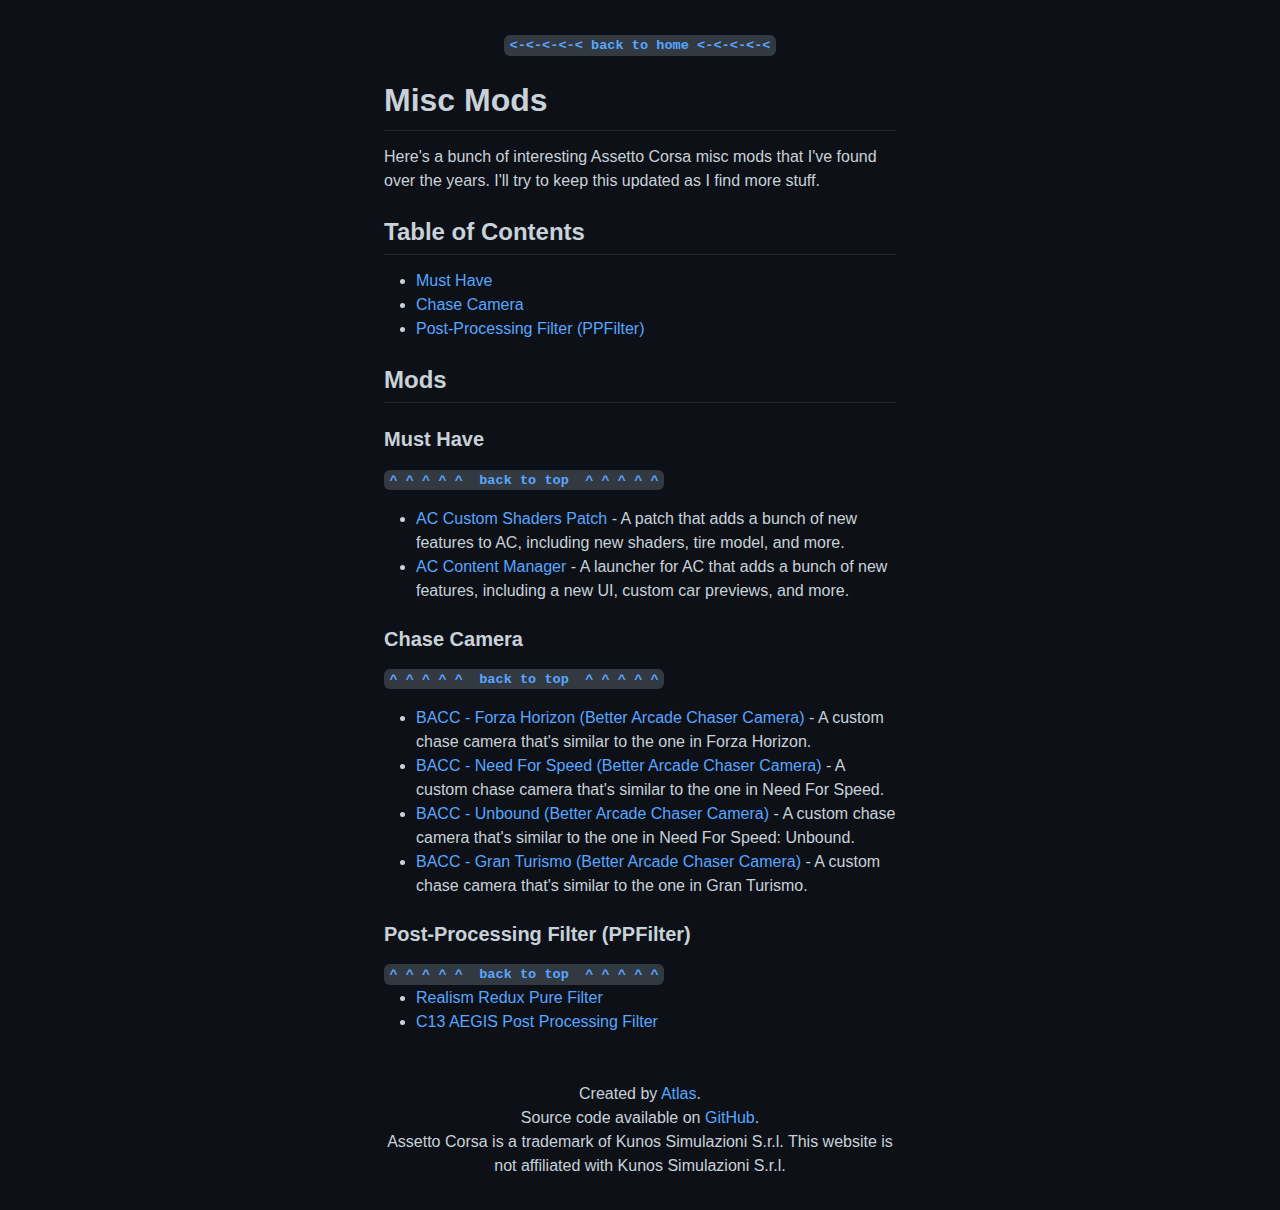
<file: misc/index.html>
<!DOCTYPE html>
<html lang="en">
    <head>
        <meta charset="UTF-8">
        <meta name="viewport" content="width=device-width, initial-scale=1.0">
        <title>Misc Mods — Assetto Corsa Guide</title>
        <link rel="stylesheet" href="/global.css">
        <meta name="description" content="Unlock the world of Assetto Corsa with mods, cars, tracks, and apps. Elevate your sim racing adventure today.">

        <!-- Open Graph / Facebook -->
        <meta property="og:type" content="website">
        <meta property="og:url" content="https://assettoguide.com/">
        <meta property="og:title" content="Assetto Corsa Guide">
        <meta property="og:description" content="Unlock the world of Assetto Corsa with mods, cars, tracks, and apps. Elevate your sim racing adventure today.">
        
        <!-- Twitter -->
        <meta property="twitter:card" content="summary_large_image">
        <meta property="twitter:url" content="https://assettoguide.com/">
        <meta property="twitter:title" content="Assetto Corsa Guide">
        <meta property="twitter:description" content="Unlock the world of Assetto Corsa with mods, cars, tracks, and apps. Elevate your sim racing adventure today.">

        <!-- Google tag (gtag.js) -->
        <script async src="https://www.googletagmanager.com/gtag/js?id=G-L8XQKR0C9G"></script>
        <script>
            window.dataLayer = window.dataLayer || [];
            function gtag(){dataLayer.push(arguments);}
            gtag('js', new Date());

            gtag('config', 'G-L8XQKR0C9G');
        </script>
    </head>
    <body>
        <main>
            <p id="top"><a href="/"><code>&lt;-&lt;-&lt;-&lt;-&lt; back to home &lt;-&lt;-&lt;-&lt;-&lt;</code></a></p>
            <h1 id="miscmods">Misc Mods</h1>
            <p>Here's a bunch of interesting Assetto Corsa misc mods that I've found over the years. I'll try to keep this updated as I find more stuff.</p>
            <h2>Table of Contents</h2>
            <ul>
                <li>
                    <a href="#must-have">Must Have</a>
                </li>
                <li>
                    <a href="#chase-camera">Chase Camera</a>
                </li>
                <li>
                    <a href="#pp-filters">Post-Processing Filter (PPFilter)</a>
                </li>
            </ul>
            <h2 id="mods">Mods</h2>
            <h3 id="must-have">Must Have</h3>
            <p><a href="#top"><code>^ ^ ^ ^ ^  back to top  ^ ^ ^ ^ ^</code></a></p>
            <ul>
                <li><a href="https://acstuff.ru/patch/" target="_blank">AC Custom Shaders Patch</a> - A patch that adds a bunch of new features to AC, including new shaders, tire model, and more.</li>
                <li><a href="https://assettocorsa.club/content-manager.html" target="_blank">AC Content Manager</a> - A launcher for AC that adds a bunch of new features, including a new UI, custom car previews, and more.</li>
            </ul>
            <h3 id="chase-camera">Chase Camera</h3>
            <p><a href="#top"><code>^ ^ ^ ^ ^  back to top  ^ ^ ^ ^ ^</code></a></p>
            <ul>
                <li><a href="https://www.racedepartment.com/downloads/bacc-forza-horizon-better-arcade-chaser-camera-for-csp.49738/" target="_blank">BACC - Forza Horizon (Better Arcade Chaser Camera)</a> - A custom chase camera that&#39;s similar to the one in Forza Horizon.</li>
                <li><a href="https://www.racedepartment.com/downloads/bacc-need-for-speed-better-arcade-chaser-camera-for-csp.49841/" target="_blank">BACC - Need For Speed (Better Arcade Chaser Camera)</a> - A custom chase camera that&#39;s similar to the one in Need For Speed.</li>
                <li><a href="https://www.racedepartment.com/downloads/bacc-unbound-better-arcade-chaser-camera-for-csp.57812/" target="_blank">BACC - Unbound (Better Arcade Chaser Camera)</a> - A custom chase camera that&#39;s similar to the one in Need For Speed: Unbound.</li>
                <li><a href="https://www.racedepartment.com/downloads/bacc-gran-turismo-better-arcade-chaser-camera-for-csp.49548/" target="_blank">BACC - Gran Turismo (Better Arcade Chaser Camera)</a> - A custom chase camera that&#39;s similar to the one in Gran Turismo.</li>
            </ul>
            <h3 id="pp-filters">Post-Processing Filter (PPFilter)</h3>
            <p><a href="#top"><code>^ ^ ^ ^ ^  back to top  ^ ^ ^ ^ ^</code></a></p>
            <ul>
                <li><a href="https://www.racedepartment.com/downloads/realism-redux-pure-filter.59215/" target="_blank">Realism Redux Pure Filter</a></li>
                <li><a href="https://www.racedepartment.com/downloads/c13-aegis-post-processing-filter.59979/" target="_blank">C13 AEGIS Post Processing Filter</a></li>
            </ul>
        </main>
        <footer>
            <p>Created by <a href="https://atlasdev.men" target="_blank">Atlas</a>.</p>
            <p>Source code available on <a href="https://github.com/Atlas7005/ac-stuff/" target="_blank">GitHub</a>.</p>
            <p>Assetto Corsa is a trademark of Kunos Simulazioni S.r.l. This website is not affiliated with Kunos Simulazioni S.r.l.</p>
        </footer>
    </body>
</html>
</file>
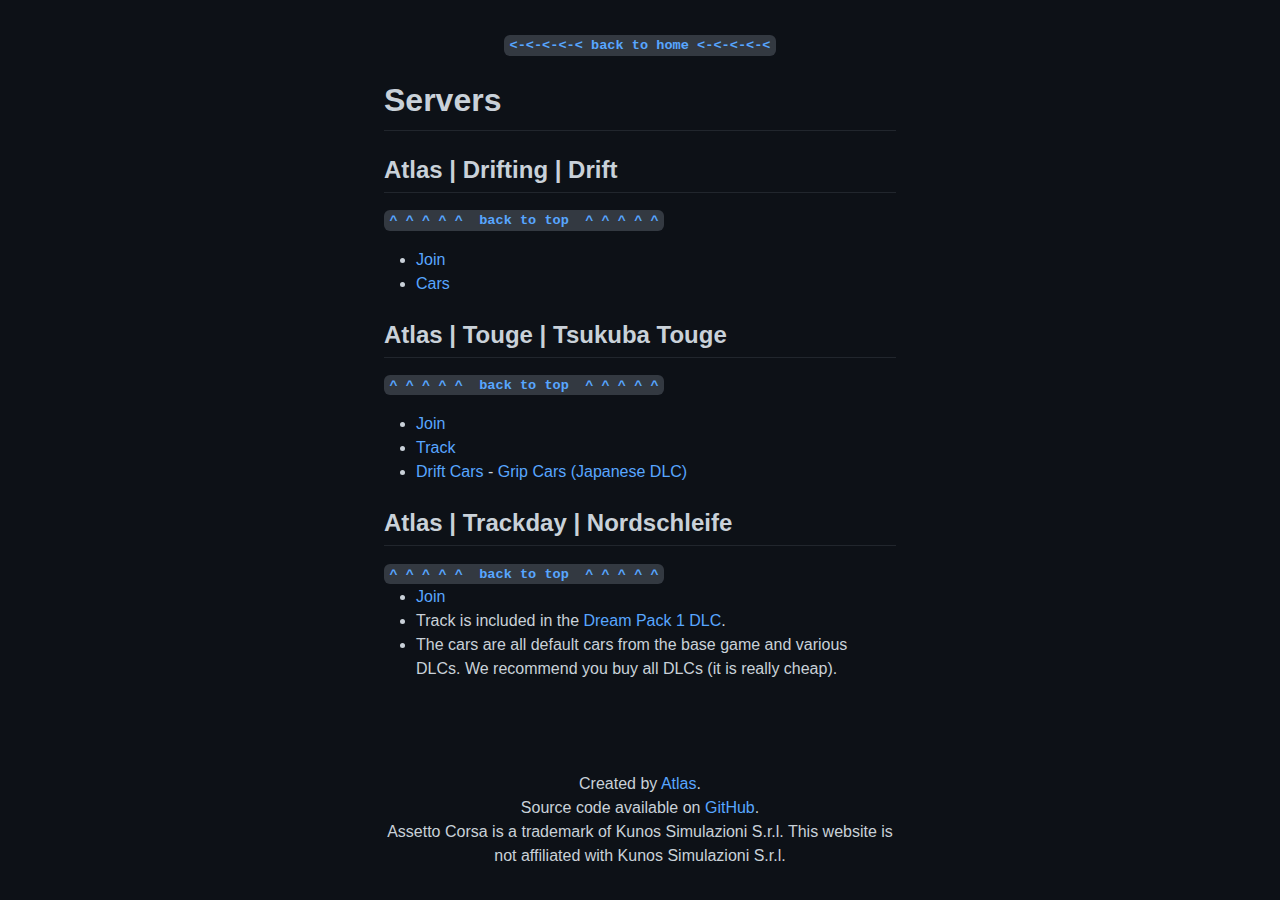
<file: servers/index.html>
<!DOCTYPE html>
<html lang="en">
    <head>
        <meta charset="UTF-8">
        <meta name="viewport" content="width=device-width, initial-scale=1.0">
        <title>Servers — Assetto Corsa Guide</title>
        <link rel="stylesheet" href="/global.css">
        <meta name="description" content="Unlock the world of Assetto Corsa with mods, cars, tracks, and apps. Elevate your sim racing adventure today.">

        <!-- Open Graph / Facebook -->
        <meta property="og:type" content="website">
        <meta property="og:url" content="https://assettoguide.com/">
        <meta property="og:title" content="Assetto Corsa Guide">
        <meta property="og:description" content="Unlock the world of Assetto Corsa with mods, cars, tracks, and apps. Elevate your sim racing adventure today.">
        
        <!-- Twitter -->
        <meta property="twitter:card" content="summary_large_image">
        <meta property="twitter:url" content="https://assettoguide.com/">
        <meta property="twitter:title" content="Assetto Corsa Guide">
        <meta property="twitter:description" content="Unlock the world of Assetto Corsa with mods, cars, tracks, and apps. Elevate your sim racing adventure today.">

        <!-- Google tag (gtag.js) -->
        <script async src="https://www.googletagmanager.com/gtag/js?id=G-L8XQKR0C9G"></script>
        <script>
            window.dataLayer = window.dataLayer || [];
            function gtag(){dataLayer.push(arguments);}
            gtag('js', new Date());

            gtag('config', 'G-L8XQKR0C9G');
        </script>
    </head>
    <body>
        <main>
            <p id="top"><a href="/"><code>&lt;-&lt;-&lt;-&lt;-&lt; back to home &lt;-&lt;-&lt;-&lt;-&lt;</code></a></p>
            <h1 id="servers">Servers</h1>
            <h2>Atlas | Drifting | Drift</h2>
            <p><a href="#top"><code>^ ^ ^ ^ ^  back to top  ^ ^ ^ ^ ^</code></a></p>
            <ul>
                <li>
                    <a href="https://acstuff.ru/s/q:race/online/join?ip=176.23.161.138&httpPort=8081" target="_blank">Join</a>
                </li>
                <li>
                    <a href="https://files.acstuff.ru/shared/cczR/WDT_StreetPack_11.zip" target="_blank">Cars</a>
                </li>
            </ul>
            <h2>Atlas | Touge | Tsukuba Touge</h2>
            <p><a href="#top"><code>^ ^ ^ ^ ^  back to top  ^ ^ ^ ^ ^</code></a></p>
            <ul>
                <li>
                    <a href="https://acstuff.ru/s/q:race/online/join?ip=176.23.161.138&httpPort=8091" target="_blank">Join</a>
                </li>
                <li>
                    <a href="https://spotchbot.com/ac/ek_tsukuba_fruits_line.zip" target="_blank">Track</a>
                </li>
                <li>
                    <a href="https://files.acstuff.ru/shared/cczR/WDT_StreetPack_11.zip" target="_blank">Drift Cars</a> - <a href="https://store.steampowered.com/app/467980/Assetto_corsa__Japanese_Pack/" target="_blank">Grip Cars (Japanese DLC)</a>
                </li>
            </ul>
            <h2>Atlas | Trackday | Nordschleife</h2>
            <p><a href="#top"><code>^ ^ ^ ^ ^  back to top  ^ ^ ^ ^ ^</code></a></p>
            <ul>
                <li>
                    <a href="https://acstuff.ru/s/q:race/online/join?ip=176.23.161.138&httpPort=8101" target="_blank">Join</a>
                </li>
                <li>
                    <p>Track is included in the <a href="https://store.steampowered.com/app/347990/Assetto_Corsa__Dream_Pack_1" target="_blank">Dream Pack 1 DLC</a>.</p>
                </li>
                <li>
                    <p>The cars are all default cars from the base game and various DLCs. We recommend you buy all DLCs (it is really cheap).</p>
                </li>
            </ul>
        </main>
        <footer>
            <p>Created by <a href="https://atlasdev.men" target="_blank">Atlas</a>.</p>
            <p>Source code available on <a href="https://github.com/Atlas7005/ac-stuff/" target="_blank">GitHub</a>.</p>
            <p>Assetto Corsa is a trademark of Kunos Simulazioni S.r.l. This website is not affiliated with Kunos Simulazioni S.r.l.</p>
        </footer>
    </body>
</html>
</file>
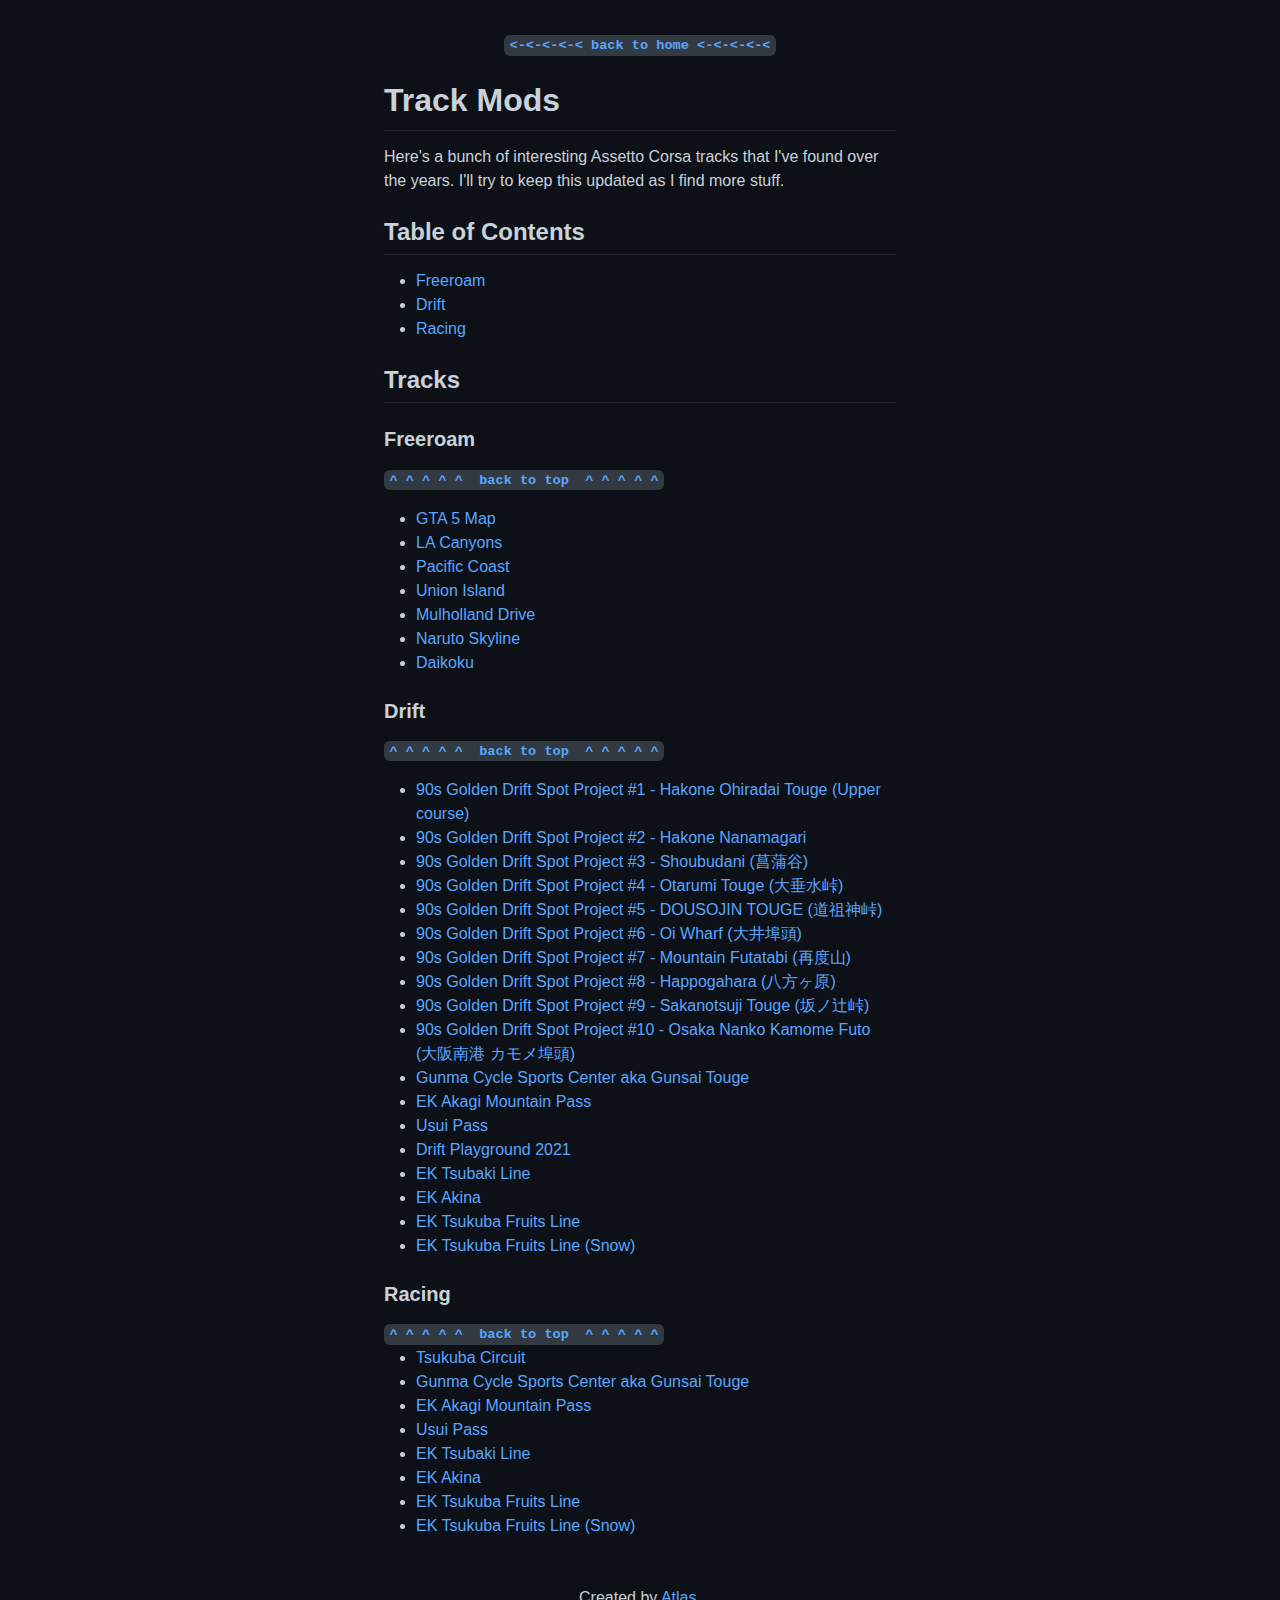
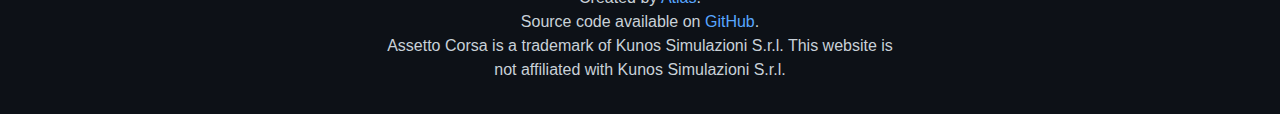
<file: tracks/index.html>
<!DOCTYPE html>
<html lang="en">
    <head>
        <meta charset="UTF-8">
        <meta name="viewport" content="width=device-width, initial-scale=1.0">
        <title>Track Mods — Assetto Corsa Guide</title>
        <link rel="stylesheet" href="/global.css">
        <meta name="description" content="Unlock the world of Assetto Corsa with mods, cars, tracks, and apps. Elevate your sim racing adventure today.">

        <!-- Open Graph / Facebook -->
        <meta property="og:type" content="website">
        <meta property="og:url" content="https://assettoguide.com/">
        <meta property="og:title" content="Assetto Corsa Guide">
        <meta property="og:description" content="Unlock the world of Assetto Corsa with mods, cars, tracks, and apps. Elevate your sim racing adventure today.">
        
        <!-- Twitter -->
        <meta property="twitter:card" content="summary_large_image">
        <meta property="twitter:url" content="https://assettoguide.com/">
        <meta property="twitter:title" content="Assetto Corsa Guide">
        <meta property="twitter:description" content="Unlock the world of Assetto Corsa with mods, cars, tracks, and apps. Elevate your sim racing adventure today.">

        <!-- Google tag (gtag.js) -->
        <script async src="https://www.googletagmanager.com/gtag/js?id=G-L8XQKR0C9G"></script>
        <script>
            window.dataLayer = window.dataLayer || [];
            function gtag(){dataLayer.push(arguments);}
            gtag('js', new Date());

            gtag('config', 'G-L8XQKR0C9G');
        </script>
    </head>
    <body>
        <main>
            <p id="top"><a href="/"><code>&lt;-&lt;-&lt;-&lt;-&lt; back to home &lt;-&lt;-&lt;-&lt;-&lt;</code></a></p>
            <h1 id="trackmods">Track Mods</h1>
            <p>Here's a bunch of interesting Assetto Corsa tracks that I've found over the years. I'll try to keep this updated as I find more stuff.</p>
            <h2>Table of Contents</h2>
            <ul>
                <li>
                    <a href="#freeroam">Freeroam</a>
                </li>
                <li>
                    <a href="#drift">Drift</a>
                </li>
                <li>
                    <a href="#racing">Racing</a>
                </li>
            </ul>
            <h2 id="tracks">Tracks</h2>
            <h3 id="freeroam">Freeroam</h3>
            <p><a href="#top"><code>^ ^ ^ ^ ^  back to top  ^ ^ ^ ^ ^</code></a></p>
            <ul>
                <li><a href="https://www.patreon.com/GkoffymodsAC" target="_blank">GTA 5 Map</a></li>
                <li><a href="https://www.racedepartment.com/downloads/la-canyons.15067/" target="_blank">LA Canyons</a></li>
                <li><a href="https://www.racedepartment.com/downloads/pacific-coast.12087/" target="_blank">Pacific Coast</a></li>
                <li><a href="https://www.racedepartment.com/downloads/union-island.45276/" target="_blank">Union Island</a></li>
                <li><a href="https://www.racedepartment.com/downloads/mulholland-drive.42193/" target="_blank">Mulholland Drive</a></li>
                <li><a href="https://www.assettoworld.com/track/naruto-skyline-freeroam" target="_blank">Naruto Skyline</a></li>
                <li><a href="https://www.patreon.com/posts/daikoku-0-9-4-37462059" target="_blank">Daikoku</a></li>
            </ul>
            <h3 id="drift">Drift</h3>
            <p><a href="#top"><code>^ ^ ^ ^ ^  back to top  ^ ^ ^ ^ ^</code></a></p>
            <ul>
                <li><a href="https://www.racedepartment.com/downloads/90s-golden-drift-spot-project-1-hakone-ohiradai-touge-upper-course.16188/" target="_blank">90s Golden Drift Spot Project #1 - Hakone Ohiradai Touge (Upper course)</a></li>
                <li><a href="https://www.racedepartment.com/downloads/90s-golden-drift-spot-project-2-hakone-nanamagari.16475/" target="_blank">90s Golden Drift Spot Project #2 - Hakone Nanamagari</a></li>
                <li><a href="https://www.racedepartment.com/downloads/90s-gold-drift-spot-project-3-shoubudani-%E8%8F%96%E8%92%B2%E8%B0%B7.18629/" target="_blank">90s Golden Drift Spot Project #3 - Shoubudani (菖蒲谷)</a></li>
                <li><a href="https://www.racedepartment.com/downloads/90s-golden-drift-spot-project-4-otarumi-touge-%E5%A4%A7%E5%9E%82%E6%B0%B4%E5%B3%A0.19707/" target="_blank">90s Golden Drift Spot Project #4 - Otarumi Touge (大垂水峠)</a></li>
                <li><a href="https://www.racedepartment.com/downloads/90s-golden-drift-spot-project-5-dousojin-touge-%E9%81%93%E7%A5%96%E7%A5%9E%E5%B3%A0.20480/" target="_blank">90s Golden Drift Spot Project #5 - DOUSOJIN TOUGE (道祖神峠)</a></li>
                <li><a href="https://www.racedepartment.com/downloads/90s-golden-drift-spot-project-6-oi-wharf-%E5%A4%A7%E4%BA%95%E5%9F%A0%E9%A0%AD.21844/" target="_blank">90s Golden Drift Spot Project #6 - Oi Wharf (大井埠頭)</a></li>
                <li><a href="https://www.racedepartment.com/downloads/90s-golden-drift-spot-project-7-mountain-futatabi-%E5%86%8D%E5%BA%A6%E5%B1%B1.22990/" target="_blank">90s Golden Drift Spot Project #7 - Mountain Futatabi (再度山)</a></li>
                <li><a href="https://www.racedepartment.com/downloads/90s-golden-drift-spot-8-happogahara-%E5%85%AB%E6%96%B9%E3%83%B6%E5%8E%9F-drift-course.24241/" target="_blank">90s Golden Drift Spot Project #8 - Happogahara (八方ヶ原)</a></li>
                <li><a href="https://www.racedepartment.com/downloads/90s-golden-drift-spot-project-9-sakanotsuji-touge-%E5%9D%82%E3%83%8E%E8%BE%BB%E5%B3%A0.36738/" target="_blank">90s Golden Drift Spot Project #9 - Sakanotsuji Touge (坂ノ辻峠)</a></li>
                <li><a href="https://www.racedepartment.com/downloads/90s-golden-drift-spot-project-10-osaka-nanko-kamome-futo-%EF%BC%88%E5%A4%A7%E9%98%AA%E5%8D%97%E6%B8%AF-%E3%82%AB%E3%83%A2%E3%83%A1%E5%9F%A0%E9%A0%AD%EF%BC%89.53012/" target="_blank">90s Golden Drift Spot Project #10 - Osaka Nanko Kamome Futo (大阪南港 カモメ埠頭)</a></li>
                <li><a href="https://www.racedepartment.com/downloads/gunma-cycle-sports-center-aka-gunsai-touge-new-scratch-made.32941/" target="_blank">Gunma Cycle Sports Center aka Gunsai Touge</a></li>
                <li><a href="https://sharemods.com/4m3rpsjye2mg/ek_akagi.rar.html" target="_blank">EK Akagi Mountain Pass</a></li>
                <li><a href="https://www.racedepartment.com/downloads/usui-pass.15712/" target="_blank">Usui Pass</a></li>
                <li><a href="https://www.racedepartment.com/downloads/drift-playground-2021.43530/" target="_blank">Drift Playground 2021</a></li>
                <li><a href="https://sharemods.com/j1gkps7vhx84/ek_tsubaki_line.rar.html" target="_blank">EK Tsubaki Line</a></li>
                <li><a href="https://sharemods.com/k4hs2ecurul4/ek_akina.rar.html" target="_blank">EK Akina</a></li>
                <li><a href="https://sharemods.com/g4s5pavow9oe/ek_tsukuba_fruits_line.rar.html" target="_blank">EK Tsukuba Fruits Line</a></li>
                <li><a href="https://sharemods.com/i5e0yl9vlmpi/ek_tsukuba_fruits_line_snow.rar.html" target="_blank">EK Tsukuba Fruits Line (Snow)</a></li>
            </ul>
            <h3 id="racing">Racing</h3>
            <p><a href="#top"><code>^ ^ ^ ^ ^  back to top  ^ ^ ^ ^ ^</code></a></p>
            <ul>
                <li><a href="https://www.racedepartment.com/downloads/tsukuba-circuit.2629/" target="_blank">Tsukuba Circuit</a></li>
                <li><a href="https://www.racedepartment.com/downloads/gunma-cycle-sports-center-aka-gunsai-touge-new-scratch-made.32941/" target="_blank">Gunma Cycle Sports Center aka Gunsai Touge</a></li>
                <li><a href="https://sharemods.com/4m3rpsjye2mg/ek_akagi.rar.html" target="_blank">EK Akagi Mountain Pass</a></li>
                <li><a href="https://www.racedepartment.com/downloads/usui-pass.15712/" target="_blank">Usui Pass</a></li>
                <li><a href="https://sharemods.com/j1gkps7vhx84/ek_tsubaki_line.rar.html" target="_blank">EK Tsubaki Line</a></li>
                <li><a href="https://sharemods.com/k4hs2ecurul4/ek_akina.rar.html" target="_blank">EK Akina</a></li>
                <li><a href="https://sharemods.com/g4s5pavow9oe/ek_tsukuba_fruits_line.rar.html" target="_blank">EK Tsukuba Fruits Line</a></li>
                <li><a href="https://sharemods.com/i5e0yl9vlmpi/ek_tsukuba_fruits_line_snow.rar.html" target="_blank">EK Tsukuba Fruits Line (Snow)</a></li>
            </ul>
        </main>
        <footer>
            <p>Created by <a href="https://atlasdev.men" target="_blank">Atlas</a>.</p>
            <p>Source code available on <a href="https://github.com/Atlas7005/ac-stuff/" target="_blank">GitHub</a>.</p>
            <p>Assetto Corsa is a trademark of Kunos Simulazioni S.r.l. This website is not affiliated with Kunos Simulazioni S.r.l.</p>
        </footer>
    </body>
</html>
</file>
<file: global.css>
* {
    margin: 0;
    padding: 0;
    box-sizing: border-box;
}

html {
    -webkit-text-size-adjust: 100%;
    font-family: -apple-system,BlinkMacSystemFont,"Segoe UI","Noto Sans",Helvetica,Arial,sans-serif,"Apple Color Emoji","Segoe UI Emoji";
    font-size: 16px;
    line-height: 1.5;
    word-wrap: break-word;
    background-color: rgb(13, 17, 23);
    color: rgb(201, 209, 217);
    scroll-behavior: smooth;
}

body {
    display: flex;
    min-height: 100vh;
    flex-direction: column;
    align-items: center;
    width: 100%;
}

main {
    max-width: 40vw;
    padding-top: 2rem;
    flex: 1;
    width: 100%;
}

h1, h2, h3, h4, h5, h6 {
    margin-top: 24px;
    margin-bottom: 14px;
    font-weight: 600;
    line-height: 1.25;
}

h1 {
    font-size: 2em;
    padding-bottom: .3em;
    border-bottom: 1px solid rgb(33, 38, 45);
}

h2 {
    font-size: 1.5em;
    padding-bottom: .3em;
    border-bottom: 1px solid rgb(33, 38, 45);
}

h3 {
    font-size: 1.25em;
}

footer {
    text-align: center;
    font-size: 1rem;
    padding: 2rem 0;
    max-width: 40vw;
    width: 100%;
}

footer p {
    margin-bottom: 0;
}

iframe {
    width: 80%;
}

p {
    margin-bottom: 16px;
}

#top {
    text-align: center;
}

a {
    color: rgb(88, 166, 255);
    text-decoration: none;
}

a:hover {
    text-decoration: underline;
}

ul {
    unicode-bidi: isolate;
    margin-bottom: 16px;
    padding-left: 2em;
}

ul ul {
    margin-bottom: 0;
    list-style-type: circle;
    margin-block-start: 0px;
    margin-block-end: 0px;
}

ul#playlists {
    list-style-type: none;
    padding-left: 0;
}

code {
    font-family: ui-monospace,SFMono-Regular,SF Mono,Menlo,Consolas,Liberation Mono,monospace;
    padding: .2em .4em;
    margin: 0;
    font-size: 85%;
    font-weight: 400;
    white-space: break-spaces;
    background-color: rgba(110, 118, 129, 0.4);
    border-radius: 6px;
}

a code {
    font-weight: 600;
}

img {
    max-width: 100%;
    box-sizing: content-box;
}

main > p:last-of-type {
    margin-bottom: 0;
}

li p {
    margin-bottom: 0;
}

@media (max-width: 768px) {
    main, footer {
        max-width: 90vw;
    }

    iframe {
        width: 100%;
    }
}
</file>
